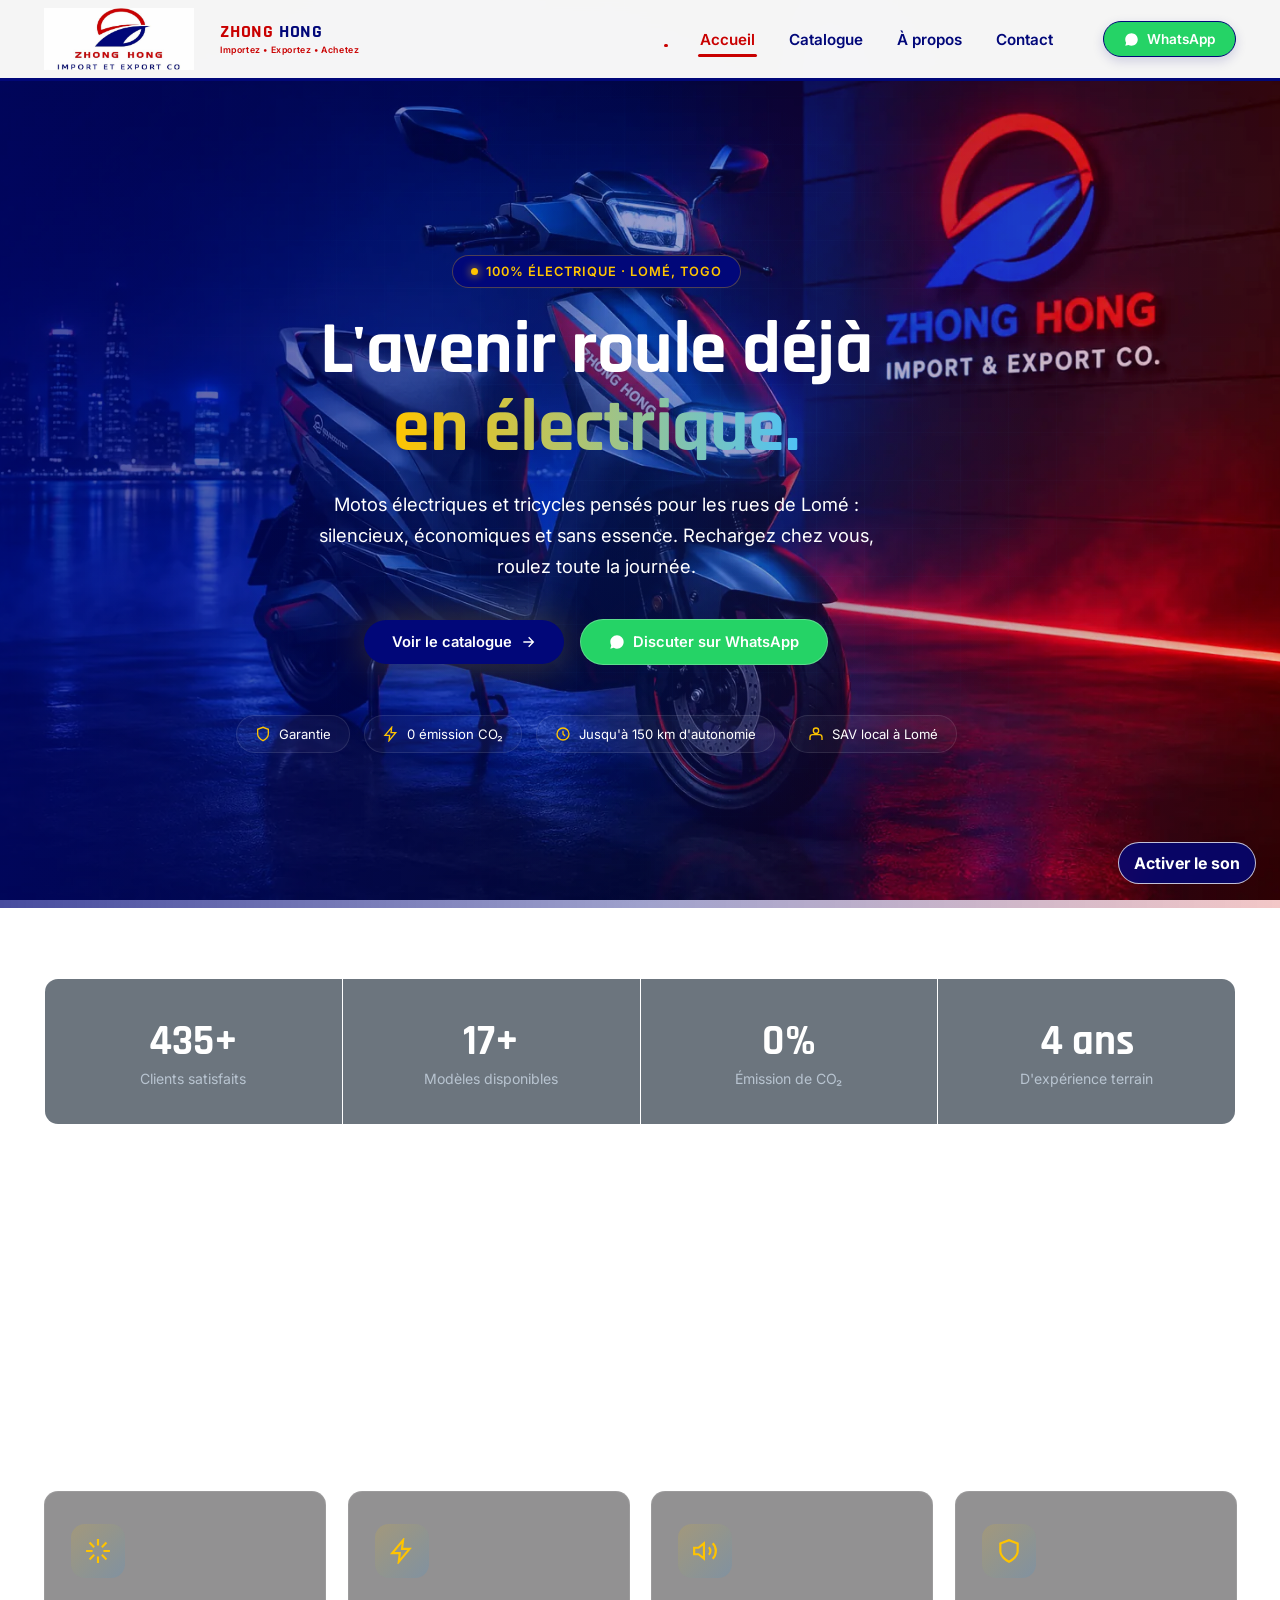
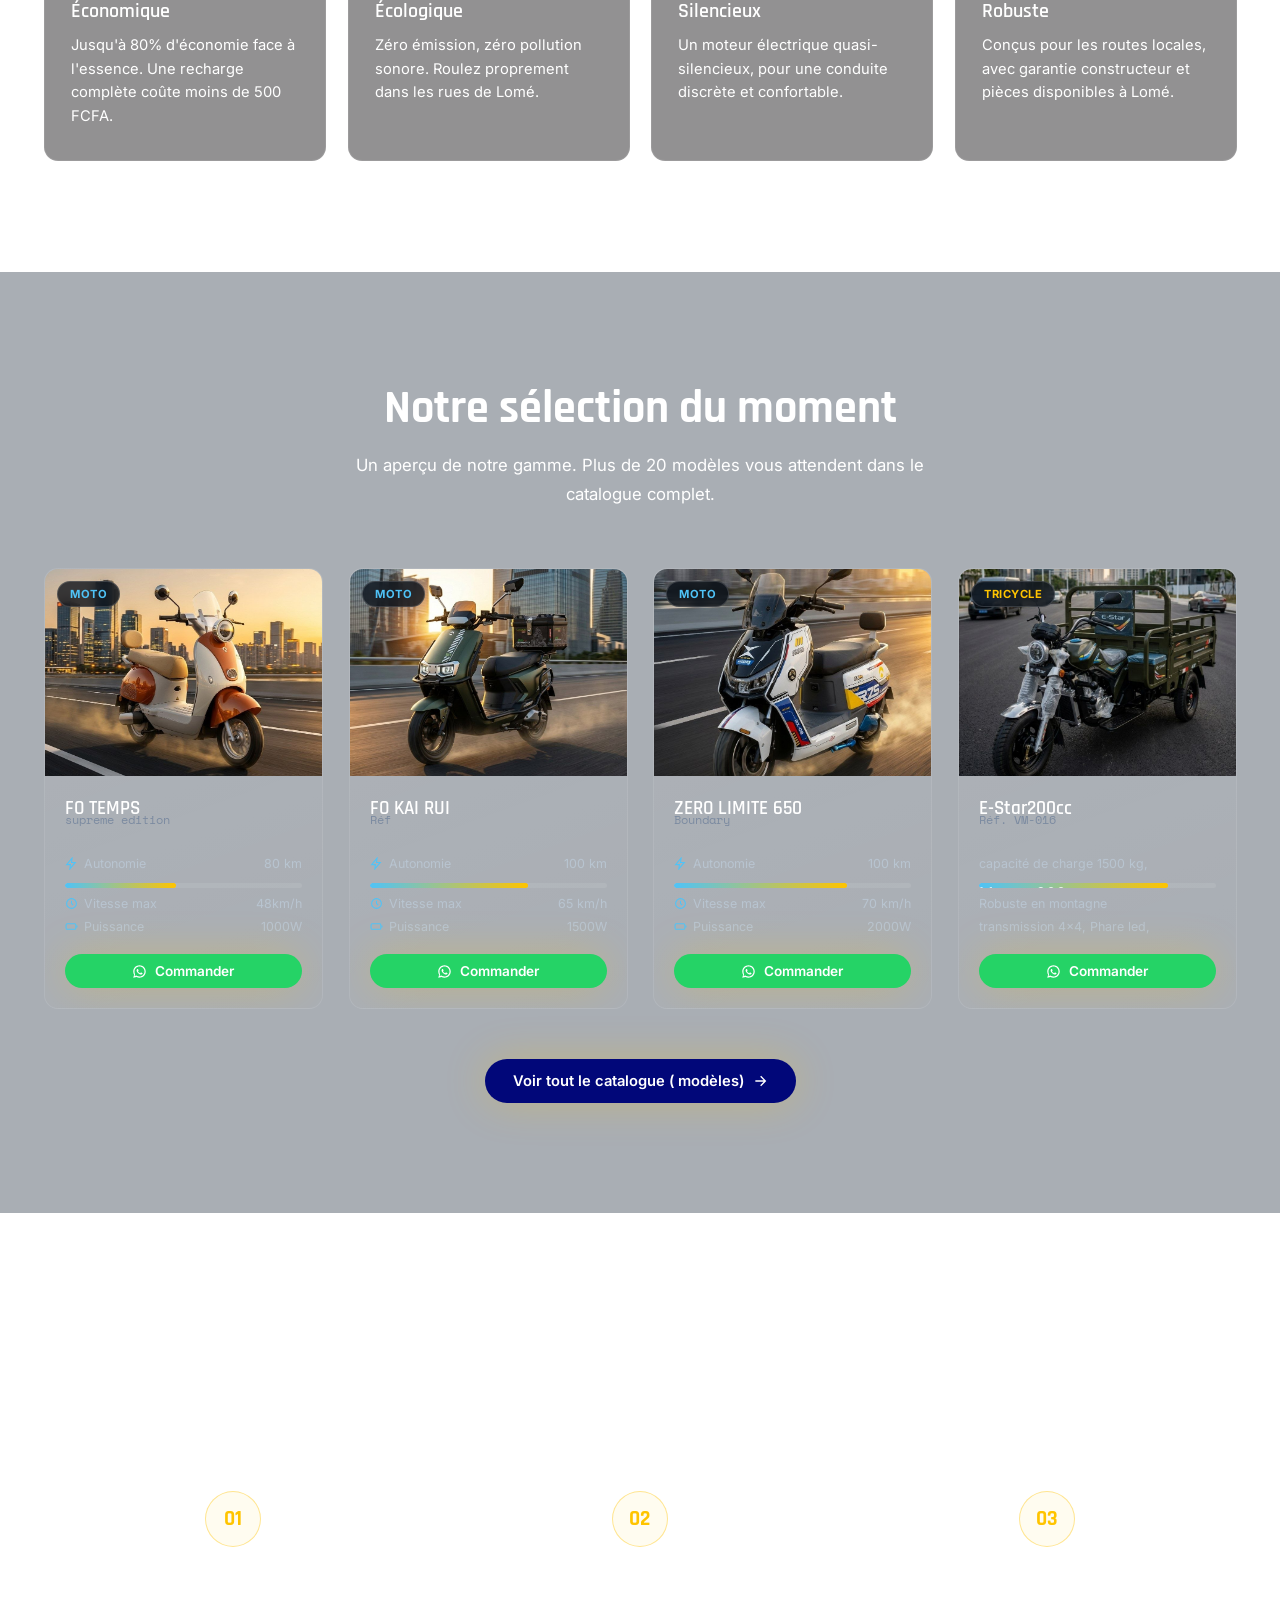
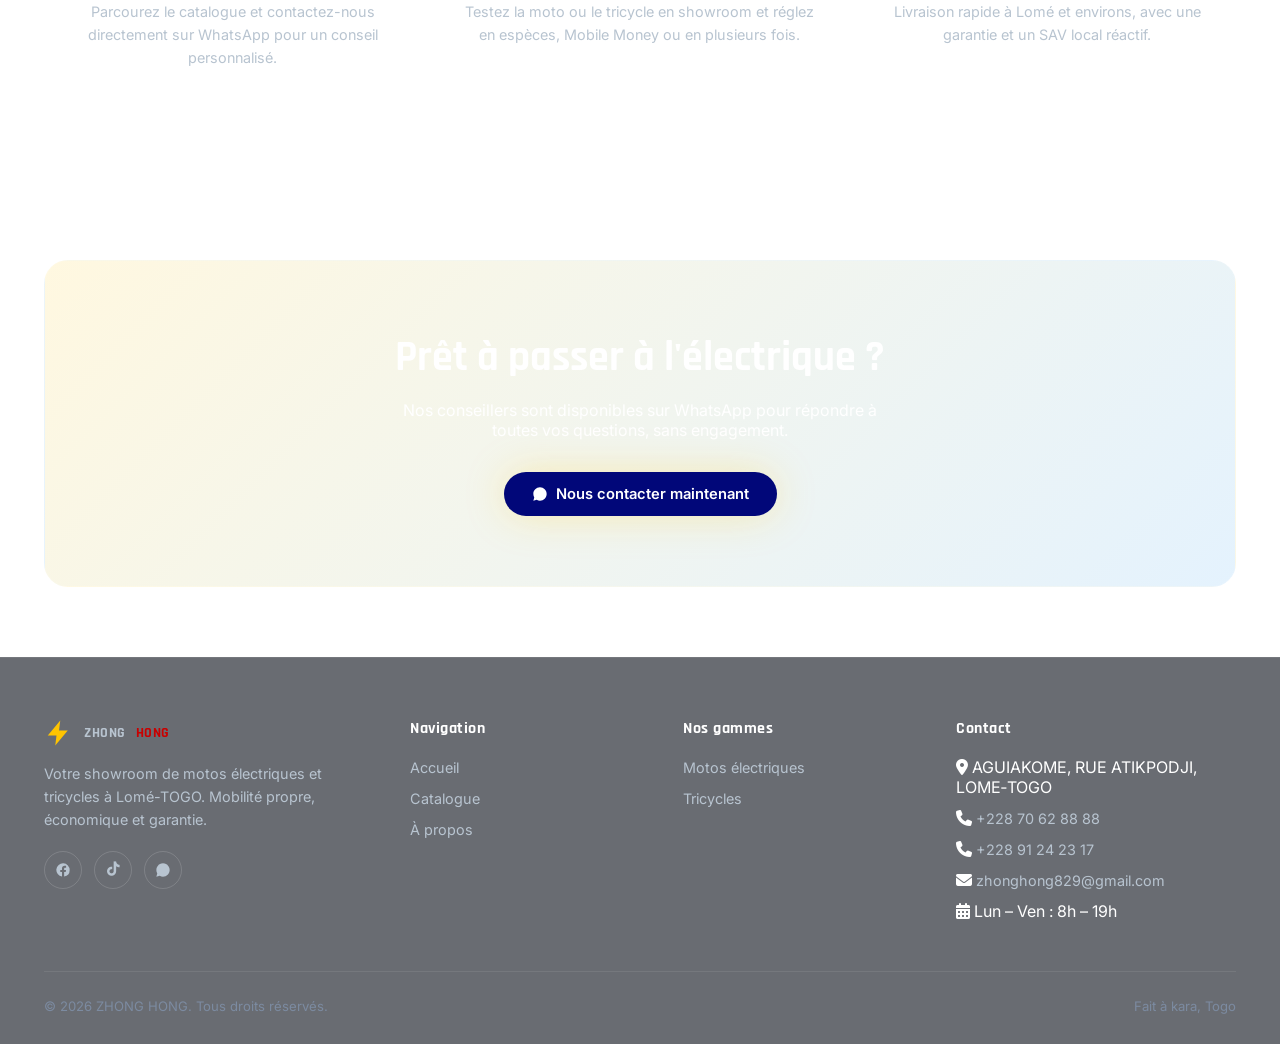
<file: index.html>
<!DOCTYPE html>
<html lang="fr">

<head>
  <meta charset="UTF-8">
  <meta name="viewport" content="width=device-width, initial-scale=1.0">
  <meta name="description" content="Découvrez Zhonghong, nos services, nos solutions et toutes les informations utiles sur notre entreprise.">
 <!-- icone -->
<link rel="icon" type="image/jpg" href="logoicone.jpg">
<meta name="robots" content="index, follow">
  <!-- google analitic code -->
  <!-- Google tag (gtag.js) -->
<script async src="https://www.googletagmanager.com/gtag/js?id=G-32ZFD8GFKH"></script>
<script>
  window.dataLayer = window.dataLayer || [];
  function gtag(){dataLayer.push(arguments);}
  gtag('js', new Date());

  gtag('config', 'G-32ZFD8GFKH');
</script>
  <title>zhonghong — Motos Électriques & Tricycles à Lomé</title>
  <meta name="description"
    content="VoltMoto, le showroom de référence pour les motos et tricycles électriques à Lomé. Économique, écologique, garanti.">
  <link rel="stylesheet" href="style.css">
  <link rel="stylesheet" href="https://cdnjs.cloudflare.com/ajax/libs/font-awesome/6.5.1/css/all.min.css">
</head>

<body>

  <div class="fixed-bg"></div>

  <!-- NAVIGATION  -->
  <header class="navbar">
    <div class="container">
      <img id="log" src="logo.jpg" alt="">
        <a href="index.html" class="logo">
    <!-- NOUVEAU TEXTE -->
    <span class="logo-slogan">
        <strong>
            <span>ZHONG</span> HONG
        </strong>
        <small>Importez • Exportez • Achetez</small>
    </span>


      <nav class="nav-links">
        <a href="index.html">Accueil</a>
        <a href="catalogue.html">Catalogue</a>
        <a href="apropos.html">À propos</a>
        <a href="apropos.html#contact">Contact</a>
        <a href="https://wa.me/22891242317" target="_blank" class="btn btn-primary btn-sm mobile-only-cta">Discuter sur
          WhatsApp</a>
      </nav>
      <div class="menu-backdrop"></div>
      <div class="nav-cta">
        <a href="https://wa.me/22891242317" target="_blank" class="btn btn-outline btn-sm">
          <svg viewBox="0 0 24 24" width="15" height="15" fill="currentColor">
            <path
              d="M12 2C6.48 2 2 6.48 2 12c0 1.85.5 3.58 1.38 5.07L2 22l5.07-1.33A9.94 9.94 0 0 0 12 22c5.52 0 10-4.48 10-10S17.52 2 12 2z" />
          </svg>
          WhatsApp
        </a>
        <!--  
        <a id="btn-catatalogue" href="catalogue.html" class="btn btn-primary btn-sm">Voir le catalogue</a>
        -->
        <button class="hamburger" aria-label="Menu">
          <span></span><span></span><span></span>
        </button>
      </div>
    </div>
  </header>


  <!-- HERO  -->
  
    <section id="cardrecorriger" class="hero">
      <!-- AJOUT : vidéo de fond de l'accueil uniquement -->
      <video id="homeBackgroundVideo" class="home-background-video"
        autoplay muted loop playsinline preload="metadata"
        aria-hidden="true">
        <source src="jeudi.mp4" type="video/mp4">
      </video>
      <div class="home-video-overlay"></div>
      <button id="videoSoundToggle" class="video-sound-toggle" type="button"
        aria-label="Activer le son de la vidéo" aria-pressed="false">
         <span>Activer le son</span>
      </button>
      <div class="hero-glow"></div>
      <div class="container">
        <div class="hero-content">
          <div class="eyebrow"><span class="dot"></span> 100% Électrique · Lomé, Togo</div>
          <h1>L'avenir roule déjà<br><span class="gradient-text">en électrique.</span></h1>
          <p class="lead">Motos électriques et tricycles pensés pour les rues de Lomé : silencieux, économiques et sans
            essence. Rechargez chez vous, roulez toute la journée.</p>
          <div class="hero-actions">
            <a href="catalogue.html" class="btn btn-primary">
              Voir le catalogue
              <svg viewBox="0 0 24 24" width="16" height="16" fill="none" stroke="currentColor" stroke-width="2">
                <path d="M5 12h14M13 5l7 7-7 7" />
              </svg>
            </a>
            <a href="https://wa.me/22891242317?text=Bonjour%2C%20je%20souhaite%20des%20informations" target="_blank"
              class="btn btn-outline">
              <svg viewBox="0 0 24 24" width="16" height="16" fill="currentColor">
                <path
                  d="M12 2C6.48 2 2 6.48 2 12c0 1.85.5 3.58 1.38 5.07L2 22l5.07-1.33A9.94 9.94 0 0 0 12 22c5.52 0 10-4.48 10-10S17.52 2 12 2z" />
              </svg>
              Discuter sur WhatsApp
            </a>
          </div>
          <div class="trust-badges">
            <div class="badge"><svg viewBox="0 0 24 24" fill="none" stroke="currentColor" stroke-width="2">
                <path d="M12 22s8-4 8-10V5l-8-3-8 3v7c0 6 8 10 8 10z" />
              </svg>Garantie </div>
            <div class="badge"><svg viewBox="0 0 24 24" fill="none" stroke="currentColor" stroke-width="2">
                <path d="M13 2 3 14h7l-1 8 10-12h-7l1-8z" />
              </svg>0 émission CO₂</div>
            <div class="badge"><svg viewBox="0 0 24 24" fill="none" stroke="currentColor" stroke-width="2">
                <circle cx="12" cy="12" r="9" />
                <path d="M12 7v5l3 3" />
              </svg>Jusqu'à 150 km d'autonomie</div>
            <div class="badge"><svg viewBox="0 0 24 24" fill="none" stroke="currentColor" stroke-width="2">
                <path d="M3 21v-4a4 4 0 0 1 4-4h10a4 4 0 0 1 4 4v4M12 11a4 4 0 1 0 0-8 4 4 0 0 0 0 8z" />
              </svg>SAV local à Lomé</div>
          </div>
        </div>
      </div>
      <div class="scroll-hint">
        <div class="line"></div>Découvrir
      </div>
    </section>

    <!--  STATS  -->
    <section class="section-tight">
      <div class="container">
        <div class="stats-bar" data-reveal>
          <div class="stat-item">
            <span class="num" data-count="500" data-suffix="+">0</span>
            <span class="label">Clients satisfaits</span>
          </div>
          <div class="stat-item">
            <span class="num" data-count="20" data-suffix="+">0</span>
            <span class="label">Modèles disponibles</span>
          </div>
          <div class="stat-item">
            <span class="num" data-count="0" data-suffix="%">0</span>
            <span class="label">Émission de CO₂</span>
          </div>
          <div class="stat-item">
            <span class="num" data-count="5" data-suffix=" ans">0</span>
            <span class="label">D'expérience terrain</span>
          </div>
        </div>
      </div>
    </section>

    <!-- POURQUOI L'ÉLECTRIQUE  -->
    <section class="section">
      <div class="container">
        <div class="section-head" data-reveal>
          <h2>Pourquoi passer à l'électrique ?</h2>
          <p>Fini les stations essence et le bruit du moteur. Découvrez une mobilité pensée pour votre quotidien et
            votre
            portefeuille.</p>
        </div>
        <div class="features-grid">
          <div class="feature-card" data-reveal data-scroll-index="1">
            <div class="icon-wrap"><svg viewBox="0 0 24 24" fill="none" stroke="currentColor" stroke-width="2">
                <path
                  d="M12 1v6M12 17v6M4.22 4.22l4.24 4.24M15.54 15.54l4.24 4.24M1 12h6M17 12h6M4.22 19.78l4.24-4.24M15.54 8.46l4.24-4.24" />
              </svg></div>
            <h3>Économique</h3>
            <p>Jusqu'à 80% d'économie face à l'essence. Une recharge complète coûte moins de 500 FCFA.</p>
          </div>
          <div class="feature-card" data-reveal data-scroll-index="2">
            <div class="icon-wrap"><svg viewBox="0 0 24 24" fill="none" stroke="currentColor" stroke-width="2">
                <path d="M13 2 3 14h7l-1 8 10-12h-7l1-8z" />
              </svg></div>
            <h3>Écologique</h3>
            <p>Zéro émission, zéro pollution sonore. Roulez proprement dans les rues de Lomé.</p>
          </div>
          <div class="feature-card" data-reveal data-scroll-index="3">
            <div class="icon-wrap"><svg viewBox="0 0 24 24" fill="none" stroke="currentColor" stroke-width="2">
                <path d="M11 5 6 9H2v6h4l5 4V5zM19.07 4.93a10 10 0 0 1 0 14.14M15.54 8.46a5 5 0 0 1 0 7.07" />
              </svg></div>
            <h3>Silencieux</h3>
            <p>Un moteur électrique quasi-silencieux, pour une conduite discrète et confortable.</p>
          </div>
          <div class="feature-card" data-reveal data-scroll-index="4">
            <div class="icon-wrap"><svg viewBox="0 0 24 24" fill="none" stroke="currentColor" stroke-width="2">
                <path d="M12 22s8-4 8-10V5l-8-3-8 3v7c0 6 8 10 8 10z" />
              </svg></div>
            <h3>Robuste</h3>
            <p>Conçus pour les routes locales, avec garantie constructeur et pièces disponibles à Lomé.</p>
          </div>
        </div>
      </div>
    </section>

    <!-- CATALOGUE PREVIEW -->
    <section class="section" style="background:rgba(10,25,41,0.35);">
      <div class="container">
        <div class="section-head" data-reveal>
          <h2>Notre sélection du moment</h2>
          <p>Un aperçu de notre gamme. Plus de 20 modèles vous attendent dans le catalogue complet.</p>
        </div>
        <div class="catalogue-grid">
          <!-- FEATURED_CARDS_START -->
          <article class="moto-card" data-type="moto" data-reveal data-scroll-index="1">
            <div class="img-wrap">
              <span class="type-tag moto">Moto</span>
              <img src="moto1.jpg" alt="VoltRide S1 - Moto électrique" loading="lazy">
            </div>
            <div class="body">
              <div>
                <h3>FO TEMPS</h3>
                <div class="model-code">supreme edition</div>
              </div>
              <div class="price"></div>
              <div class="specs">
                <div class="spec-row">
                  <span class="spec-label"><svg viewBox="0 0 24 24" fill="none" stroke="currentColor" stroke-width="2">
                      <path d="M13 2 3 14h7l-1 8 10-12h-7l1-8z" />
                    </svg>Autonomie</span>
                  <span>80 km</span>
                </div>
                <div class="battery-track">
                  <div class="battery-fill" data-fill="47"></div>
                </div>
                <div class="spec-row">
                  <span class="spec-label"><svg viewBox="0 0 24 24" fill="none" stroke="currentColor" stroke-width="2">
                      <circle cx="12" cy="12" r="9" />
                      <path d="M12 7v5l3 3" />
                    </svg>Vitesse max</span>
                  <span>48km/h</span>
                </div>
                <div class="spec-row">
                  <span class="spec-label"><svg viewBox="0 0 24 24" fill="none" stroke="currentColor" stroke-width="2">
                      <rect x="2" y="7" width="18" height="10" rx="2" />
                      <path d="M22 10v4" />
                    </svg>Puissance</span>
                  <span>1000W</span>
                </div>
              </div>
              <div class="cta-row">
                <a href="https://wa.me/22891242317?text=Bonjour%2C%20je%20suis%20intéressé%20par%20la%20VoltRide%20S1"
                  target="_blank" class="btn btn-primary btn-sm btn-block">
                  <svg viewBox="0 0 24 24" width="15" height="15" fill="currentColor">
                    <path
                      d="M12 2C6.48 2 2 6.48 2 12c0 1.85.5 3.58 1.38 5.07L2 22l5.07-1.33A9.94 9.94 0 0 0 12 22c5.52 0 10-4.48 10-10S17.52 2 12 2zm0 18c-1.63 0-3.15-.44-4.46-1.22l-.32-.19-3.07.8.82-2.99-.21-.32A7.93 7.93 0 0 1 4 12c0-4.41 3.59-8 8-8s8 3.59 8 8-3.59 8-8 8zm4.29-5.71c-.23-.12-1.37-.68-1.58-.75-.21-.08-.37-.12-.52.12-.15.23-.6.75-.74.9-.14.15-.27.17-.5.06-.23-.12-.98-.36-1.87-1.15-.69-.62-1.16-1.38-1.3-1.61-.14-.23-.01-.36.1-.47.11-.11.23-.27.35-.41.12-.14.15-.23.23-.39.08-.15.04-.29-.02-.41-.06-.12-.52-1.26-.72-1.73-.19-.46-.38-.39-.52-.4-.14-.01-.29-.01-.44-.01s-.41.06-.62.29c-.21.23-.82.8-.82 1.95s.84 2.27.96 2.42c.12.15 1.64 2.51 4 3.52.56.24 1 .38 1.34.49.56.18 1.08.15 1.48.09.45-.07 1.37-.56 1.57-1.1.19-.54.19-1 .13-1.1-.06-.1-.21-.16-.44-.28z" />
                  </svg>
                  Commander
                </a>
              </div>
            </div>
          </article>
          <article class="moto-card" data-type="moto" data-reveal data-scroll-index="5">
            <div class="img-wrap">
              <span class="type-tag moto">Moto</span>
              <img src="moto2.jpg" alt="Thunder E2 Racer - Moto électrique" loading="lazy">
            </div>
            <div class="body">
              <div>
                <h3>FO KAI RUI</h3>
                <div class="model-code">Réf</div>
              </div>
              <div class="price"></div>
              <div class="specs">
                <div class="spec-row">
                  <span class="spec-label"><svg viewBox="0 0 24 24" fill="none" stroke="currentColor" stroke-width="2">
                      <path d="M13 2 3 14h7l-1 8 10-12h-7l1-8z" />
                    </svg>Autonomie</span>
                  <span>100 km</span>
                </div>
                <div class="battery-track">
                  <div class="battery-fill" data-fill="67"></div>
                </div>
                <div class="spec-row">
                  <span class="spec-label"><svg viewBox="0 0 24 24" fill="none" stroke="currentColor" stroke-width="2">
                      <circle cx="12" cy="12" r="9" />
                      <path d="M12 7v5l3 3" />
                    </svg>Vitesse max</span>
                  <span>65 km/h</span>
                </div>
                <div class="spec-row">
                  <span class="spec-label"><svg viewBox="0 0 24 24" fill="none" stroke="currentColor" stroke-width="2">
                      <rect x="2" y="7" width="18" height="10" rx="2" />
                      <path d="M22 10v4" />
                    </svg>Puissance</span>
                  <span>1500W</span>
                </div>
              </div>
              <div class="cta-row">
                <a href="https://wa.me/22891242317?text=Bonjour%2C%20je%20suis%20intéressé%20par%20la%20Thunder%20E2%20Racer"
                  target="_blank" class="btn btn-primary btn-sm btn-block">
                  <svg viewBox="0 0 24 24" width="15" height="15" fill="currentColor">
                    <path
                      d="M12 2C6.48 2 2 6.48 2 12c0 1.85.5 3.58 1.38 5.07L2 22l5.07-1.33A9.94 9.94 0 0 0 12 22c5.52 0 10-4.48 10-10S17.52 2 12 2zm0 18c-1.63 0-3.15-.44-4.46-1.22l-.32-.19-3.07.8.82-2.99-.21-.32A7.93 7.93 0 0 1 4 12c0-4.41 3.59-8 8-8s8 3.59 8 8-3.59 8-8 8zm4.29-5.71c-.23-.12-1.37-.68-1.58-.75-.21-.08-.37-.12-.52.12-.15.23-.6.75-.74.9-.14.15-.27.17-.5.06-.23-.12-.98-.36-1.87-1.15-.69-.62-1.16-1.38-1.3-1.61-.14-.23-.01-.36.1-.47.11-.11.23-.27.35-.41.12-.14.15-.23.23-.39.08-.15.04-.29-.02-.41-.06-.12-.52-1.26-.72-1.73-.19-.46-.38-.39-.52-.4-.14-.01-.29-.01-.44-.01s-.41.06-.62.29c-.21.23-.82.8-.82 1.95s.84 2.27.96 2.42c.12.15 1.64 2.51 4 3.52.56.24 1 .38 1.34.49.56.18 1.08.15 1.48.09.45-.07 1.37-.56 1.57-1.1.19-.54.19-1 .13-1.1-.06-.1-.21-.16-.44-.28z" />
                  </svg>
                  Commander
                </a>
              </div>
            </div>
          </article>
          <article class="moto-card" data-type="moto" data-reveal data-scroll-index="10">
            <div class="img-wrap">
              <span class="type-tag moto">Moto</span>
              <img src="moto3.jpg" alt="Falcon EV Sport - Moto électrique" loading="lazy">
            </div>
            <div class="body">
              <div>
                <h3>ZERO LIMITE 650</h3>
                <div class="model-code">Boundary</div>
              </div>
              <div class="price"></div>
              <div class="specs">
                <div class="spec-row">
                  <span class="spec-label"><svg viewBox="0 0 24 24" fill="none" stroke="currentColor" stroke-width="2">
                      <path d="M13 2 3 14h7l-1 8 10-12h-7l1-8z" />
                    </svg>Autonomie</span>
                  <span>100 km</span>
                </div>
                <div class="battery-track">
                  <div class="battery-fill" data-fill="73"></div>
                </div>
                <div class="spec-row">
                  <span class="spec-label"><svg viewBox="0 0 24 24" fill="none" stroke="currentColor" stroke-width="2">
                      <circle cx="12" cy="12" r="9" />
                      <path d="M12 7v5l3 3" />
                    </svg>Vitesse max</span>
                  <span>70 km/h</span>
                </div>
                <div class="spec-row">
                  <span class="spec-label"><svg viewBox="0 0 24 24" fill="none" stroke="currentColor" stroke-width="2">
                      <rect x="2" y="7" width="18" height="10" rx="2" />
                      <path d="M22 10v4" />
                    </svg>Puissance</span>
                  <span>2000W</span>
                </div>
              </div>
              <div class="cta-row">
                <a href="https://wa.me/22891242317?text=Bonjour%2C%20je%20suis%20intéressé%20par%20la%20Falcon%20EV%20Sport"
                  target="_blank" class="btn btn-primary btn-sm btn-block">
                  <svg viewBox="0 0 24 24" width="15" height="15" fill="currentColor">
                    <path
                      d="M12 2C6.48 2 2 6.48 2 12c0 1.85.5 3.58 1.38 5.07L2 22l5.07-1.33A9.94 9.94 0 0 0 12 22c5.52 0 10-4.48 10-10S17.52 2 12 2zm0 18c-1.63 0-3.15-.44-4.46-1.22l-.32-.19-3.07.8.82-2.99-.21-.32A7.93 7.93 0 0 1 4 12c0-4.41 3.59-8 8-8s8 3.59 8 8-3.59 8-8 8zm4.29-5.71c-.23-.12-1.37-.68-1.58-.75-.21-.08-.37-.12-.52.12-.15.23-.6.75-.74.9-.14.15-.27.17-.5.06-.23-.12-.98-.36-1.87-1.15-.69-.62-1.16-1.38-1.3-1.61-.14-.23-.01-.36.1-.47.11-.11.23-.27.35-.41.12-.14.15-.23.23-.39.08-.15.04-.29-.02-.41-.06-.12-.52-1.26-.72-1.73-.19-.46-.38-.39-.52-.4-.14-.01-.29-.01-.44-.01s-.41.06-.62.29c-.21.23-.82.8-.82 1.95s.84 2.27.96 2.42c.12.15 1.64 2.51 4 3.52.56.24 1 .38 1.34.49.56.18 1.08.15 1.48.09.45-.07 1.37-.56 1.57-1.1.19-.54.19-1 .13-1.1-.06-.1-.21-.16-.44-.28z" />
                  </svg>
                  Commander
                </a>
              </div>
            </div>
          </article>
          <article class="moto-card" data-type="tricycle" data-reveal data-scroll-index="16">
            <div class="img-wrap">
              <span class="type-tag tricycle">Tricycle</span>
              <img src="moto5.jpg" alt="Kékê Cargo Max - Tricycle électrique" loading="lazy">
            </div>
            <div class="body">
              <div>
                <h3>E-Star200cc</h3>
                <div class="model-code">Réf. VM-016</div>
              </div>
              <div class="price"></div>
              <div class="specs">
                <div class="spec-row">
                  <span class="spec-label">capacité de charge 1500 kg,</span>
                  <span></span>
                </div>
                <div class="battery-track">
                  <div class="battery-fill" data-fill="80"> Moteur 200cc</div>
                </div>
                <div class="spec-row">
                  <span class="spec-label">Robuste en montagne</span>
                  <span></span>
                </div>
                <div class="spec-row">
                  <span class="spec-label"> transmission 4x4, Phare led,</span>
                  <span></span>
                </div>
              </div>
              <div class="cta-row">
                <a href="https://wa.me/22891242317?text=Bonjour%2C%20je%20suis%20intéressé%20par%20la%20Kékê%20Cargo%20Max"
                  target="_blank" class="btn btn-primary btn-sm btn-block">
                  <svg viewBox="0 0 24 24" width="15" height="15" fill="currentColor">
                    <path
                      d="M12 2C6.48 2 2 6.48 2 12c0 1.85.5 3.58 1.38 5.07L2 22l5.07-1.33A9.94 9.94 0 0 0 12 22c5.52 0 10-4.48 10-10S17.52 2 12 2zm0 18c-1.63 0-3.15-.44-4.46-1.22l-.32-.19-3.07.8.82-2.99-.21-.32A7.93 7.93 0 0 1 4 12c0-4.41 3.59-8 8-8s8 3.59 8 8-3.59 8-8 8zm4.29-5.71c-.23-.12-1.37-.68-1.58-.75-.21-.08-.37-.12-.52.12-.15.23-.6.75-.74.9-.14.15-.27.17-.5.06-.23-.12-.98-.36-1.87-1.15-.69-.62-1.16-1.38-1.3-1.61-.14-.23-.01-.36.1-.47.11-.11.23-.27.35-.41.12-.14.15-.23.23-.39.08-.15.04-.29-.02-.41-.06-.12-.52-1.26-.72-1.73-.19-.46-.38-.39-.52-.4-.14-.01-.29-.01-.44-.01s-.41.06-.62.29c-.21.23-.82.8-.82 1.95s.84 2.27.96 2.42c.12.15 1.64 2.51 4 3.52.56.24 1 .38 1.34.49.56.18 1.08.15 1.48.09.45-.07 1.37-.56 1.57-1.1.19-.54.19-1 .13-1.1-.06-.1-.21-.16-.44-.28z" />
                  </svg>
                  Commander
                </a>
              </div>
            </div>
          </article>
          <!-- FEATURED_CARDS_END -->
        </div>
        <div style="text-align:center; margin-top:50px;" data-reveal>
          <a href="catalogue.html" class="btn btn-primary">
            Voir tout le catalogue ( modèles)
            <svg viewBox="0 0 24 24" width="16" height="16" fill="none" stroke="currentColor" stroke-width="2">
              <path d="M5 12h14M13 5l7 7-7 7" />
            </svg>
          </a>
        </div>
      </div>
    </section>

    <!--  COMMENT ÇA MARCHE  -->
    <section class="section">
      <div class="container">
        <div class="section-head" data-reveal>
          <h2>Comment ça marche</h2>
          <p>De la commande à la livraison, un parcours simple et rassurant.</p>
        </div>
        <div class="steps">
          <div class="step" data-reveal data-scroll-index="1">
            <div class="step-num">01</div>
            <h3>Choisissez votre modèle</h3>
            <p>Parcourez le catalogue et contactez-nous directement sur WhatsApp pour un conseil personnalisé.</p>
          </div>
          <div class="step" data-reveal data-scroll-index="2">
            <div class="step-num">02</div>
            <h3>Essai & paiement</h3>
            <p>Testez la moto ou le tricycle en showroom et réglez en espèces, Mobile Money ou en plusieurs fois.</p>
          </div>
          <div class="step" data-reveal data-scroll-index="3">
            <div class="step-num">03</div>
            <h3>Livraison & garantie</h3>
            <p>Livraison rapide à Lomé et environs, avec une garantie et un SAV local réactif.</p>
          </div>
        </div>
      </div>
    </section>

    <!--  CTA BANNER  -->
    <section class="section-tight">
      <div class="container">
        <div class="cta-banner" data-reveal="scale">
          <h2>Prêt à passer à l'électrique ?</h2>
          <p>Nos conseillers sont disponibles sur WhatsApp pour répondre à toutes vos questions, sans engagement.</p>
          <a href="tel:+22870628888" target="_blank" class="btn btn-primary">
            <svg viewBox="0 0 24 24" width="16" height="16" fill="currentColor">
              <path
                d="M12 2C6.48 2 2 6.48 2 12c0 1.85.5 3.58 1.38 5.07L2 22l5.07-1.33A9.94 9.94 0 0 0 12 22c5.52 0 10-4.48 10-10S17.52 2 12 2z" />
            </svg>
            Nous contacter maintenant
          </a>
        </div>
      </div>
    </section>

    <!--  FOOTER  -->
    <footer>
      <div class="container">
        <div class="footer-grid">
          <div class="footer-col footer-brand">
            <a href="index.html" class="logo">
              <svg viewBox="0 0 24 24" fill="none">
                <path d="M13 2 3 14h7l-1 8 10-12h-7l1-8z" fill="#FFC400" />
              </svg>
              ZHONG<span class="accent">HONG</span>
            </a>
            <p>Votre showroom de motos électriques et tricycles à Lomé-TOGO. Mobilité propre, économique et garantie.
            </p>
            <div class="social-row">
              <a href="https://web.facebook.com/profile.php?id=61593386631702" aria-label="Facebook"><svg viewBox="0 0 24 24" fill="currentColor">
                  <path
                    d="M22 12a10 10 0 1 0-11.5 9.87v-6.98H7.9V12h2.6V9.8c0-2.57 1.53-4 3.87-4 1.12 0 2.3.2 2.3.2v2.53h-1.3c-1.28 0-1.68.8-1.68 1.62V12h2.86l-.46 2.89h-2.4v6.98A10 10 0 0 0 22 12z" />
                </svg></a>
              <a href="https://www.tiktok.com/@jianchao.wu2" target="_blank">
                <i class="fa-brands fa-tiktok"></i>
              </a>
              <a href="https://wa.me/22891242317" target="_blank" aria-label="WhatsApp"><svg viewBox="0 0 24 24"
                  fill="currentColor">
                  <path
                    d="M12 2C6.48 2 2 6.48 2 12c0 1.85.5 3.58 1.38 5.07L2 22l5.07-1.33A9.94 9.94 0 0 0 12 22c5.52 0 10-4.48 10-10S17.52 2 12 2z" />
                </svg></a>
            </div>
          </div>
          <div class="footer-col">
            <h4>Navigation</h4>
            <ul>
              <li><a href="index.html">Accueil</a></li>
              <li><a href="catalogue.html">Catalogue</a></li>
              <li><a href="apropos.html">À propos</a></li>
            </ul>
          </div>
          <div class="footer-col">
            <h4>Nos gammes</h4>
            <ul>
              <li><a href="catalogue.html">Motos électriques</a></li>
              <li><a href="catalogue.html">Tricycles</a></li>

            </ul>
          </div>
          <div class="footer-col">
            <h4>Contact</h4>
            <ul>
              <li><i class="fa-solid fa-location-dot"></i> AGUIAKOME, RUE ATIKPODJI,
                LOME‐TOGO</li>
              <li><i class="fa-solid fa-phone"></i> <a href="tel:+22870628888"> +228 70 62 88 88</a></li>
              <li><i class="fa-solid fa-phone"></i> <a href="tel:+228 91 242317"> +228 91 24 23 17</a></li>
              <li><i class="fa-solid fa-envelope"></i> <a
                  href="mailto:zhonghong829@gmail.com">zhonghong829@gmail.com</a>
              </li>
              <li><i class="fa-solid fa-calendar-days"> </i> Lun – Ven : 8h – 19h</li>
            </ul>
          </div>
        </div>
        <div class="footer-bottom">
          <span>© 2026 ZHONG HONG. Tous droits réservés.</span>
          <span>Fait à kara, Togo </span>
        </div>
      </div>
    </footer>
  
  <script src="script.js"></script>
</body>

</html>
</file>
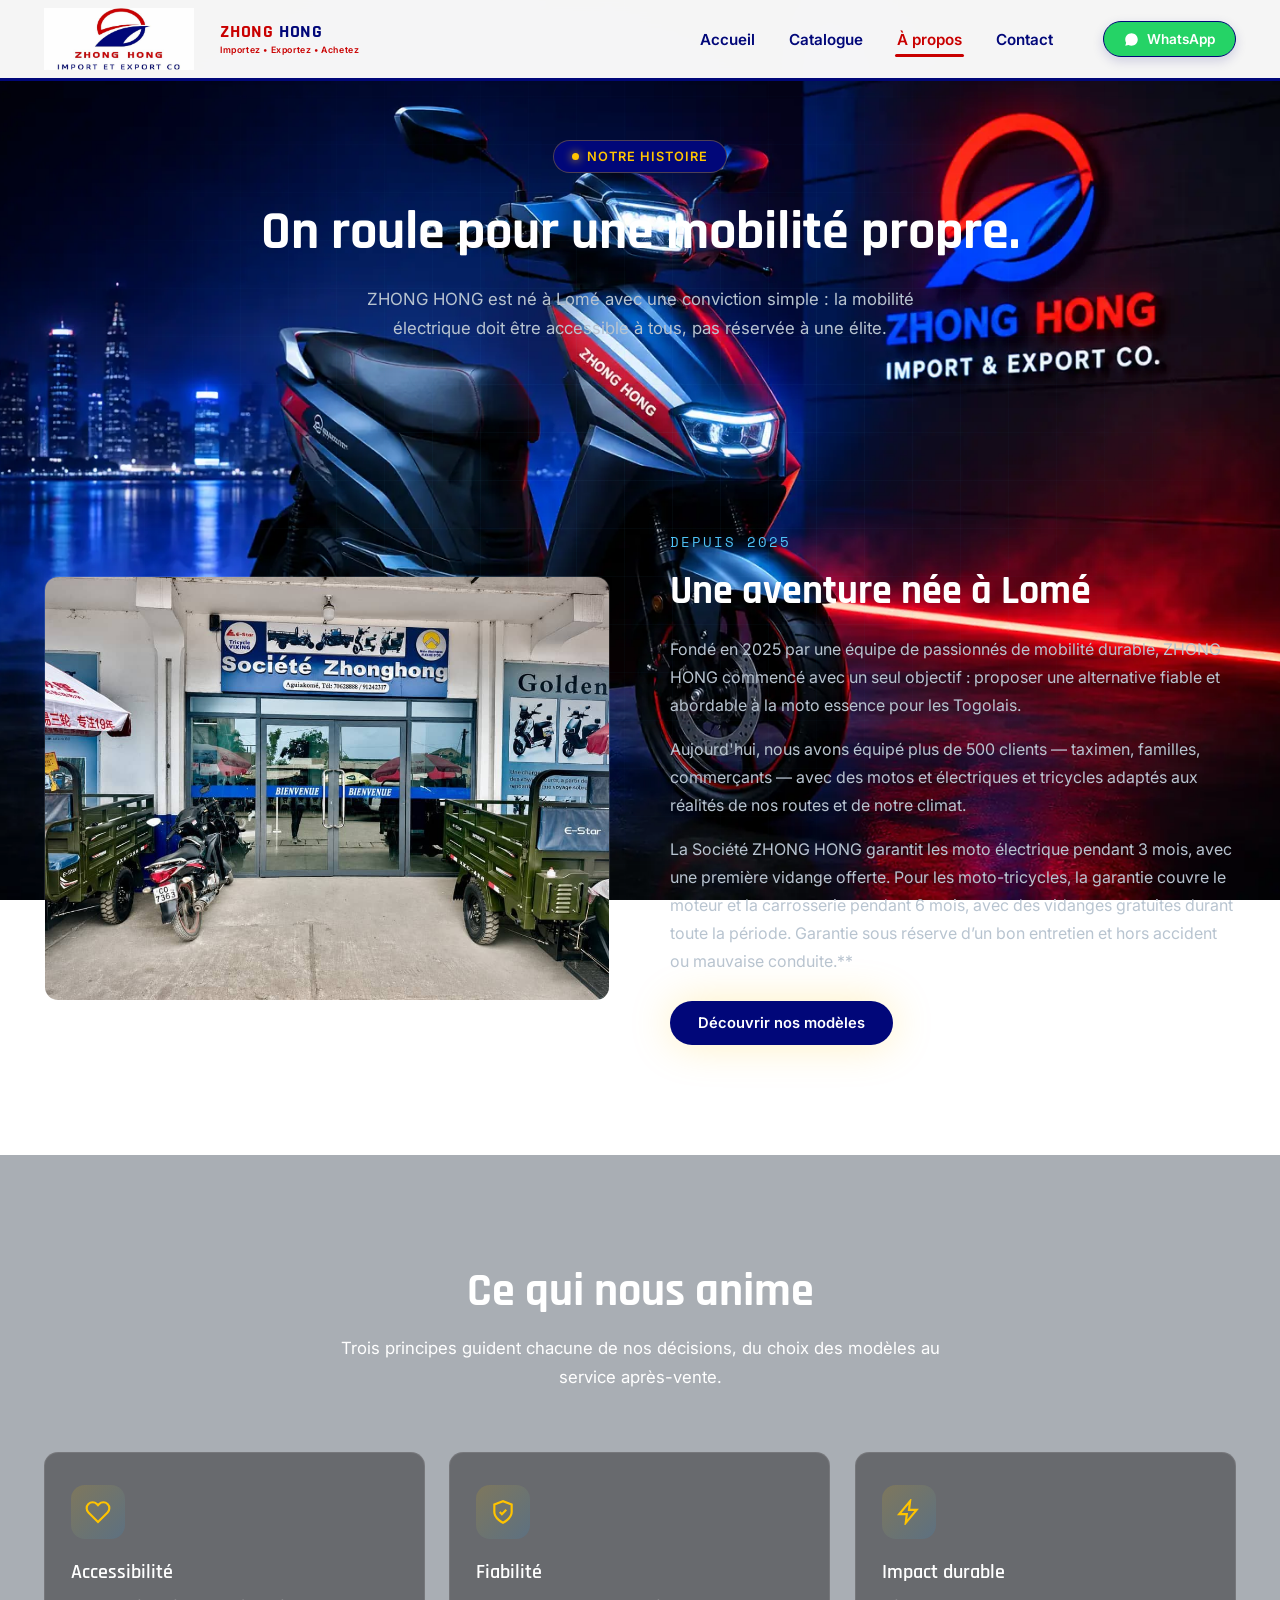
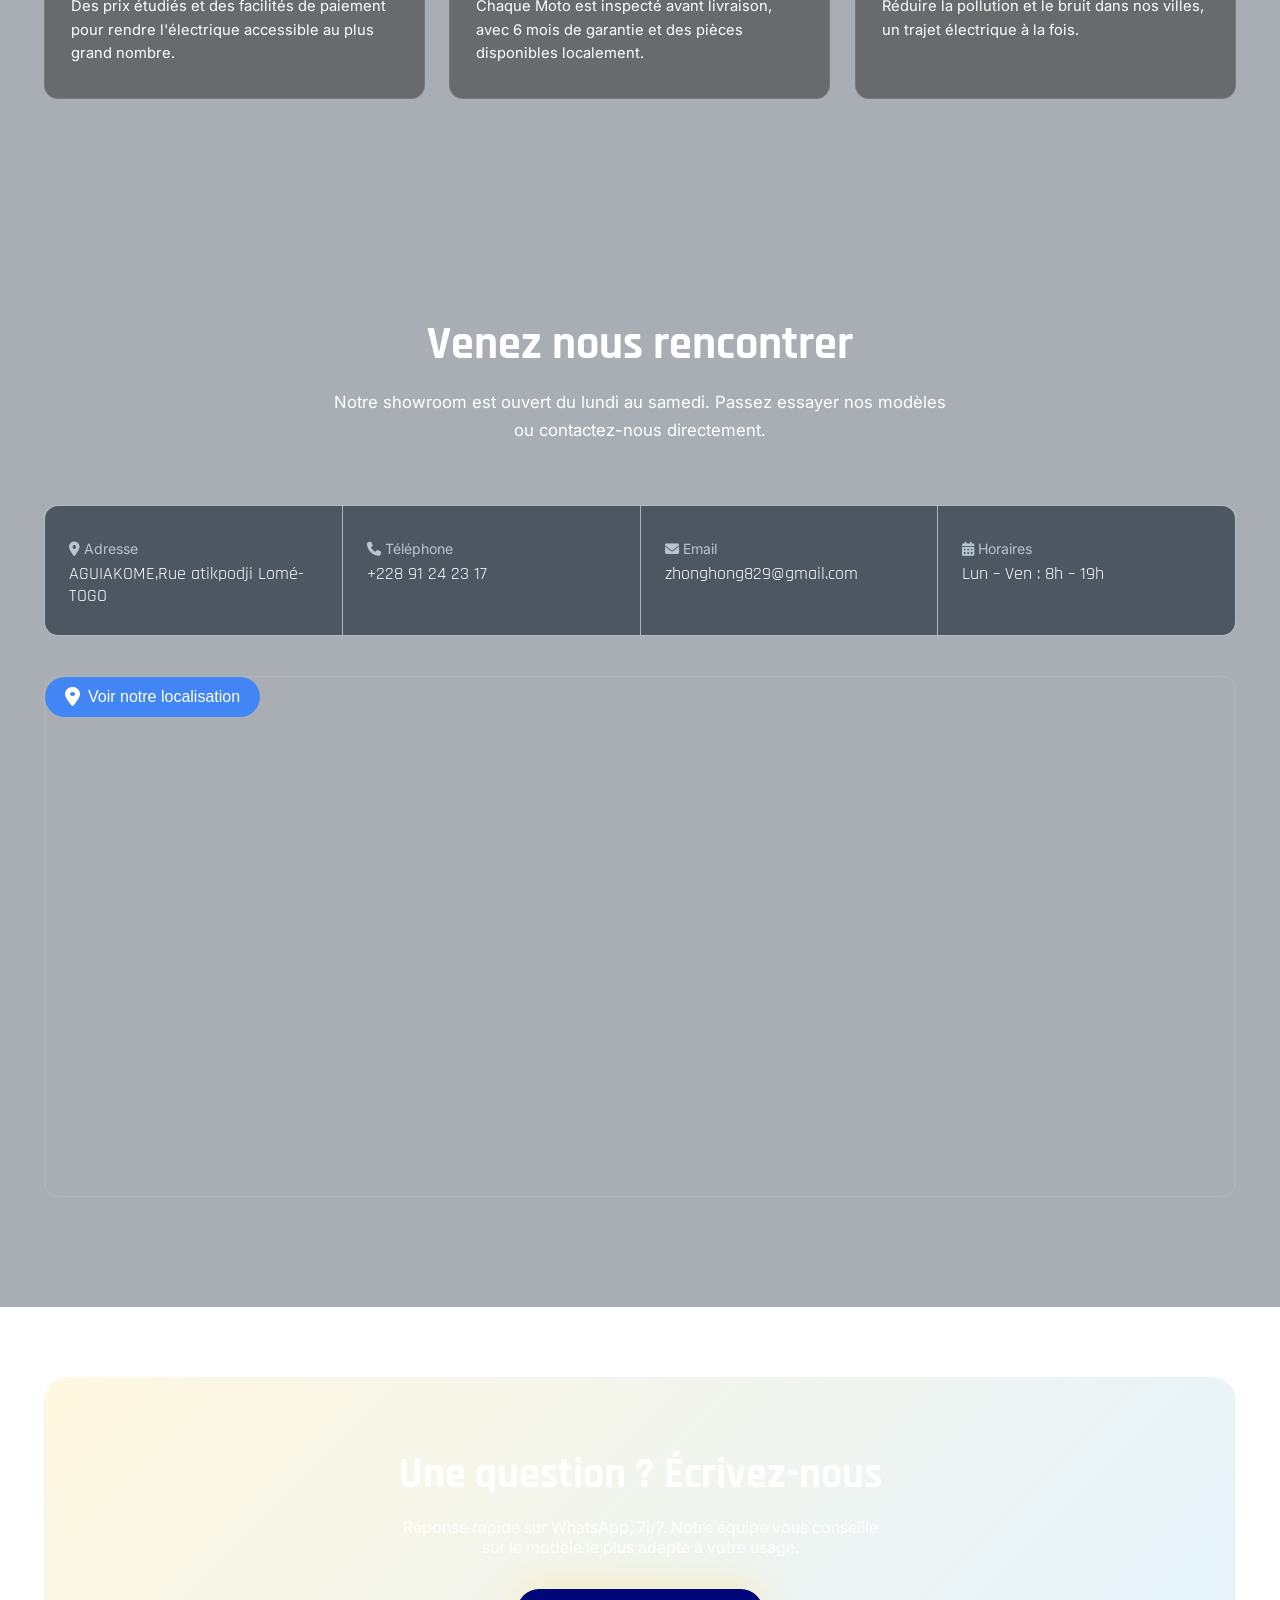
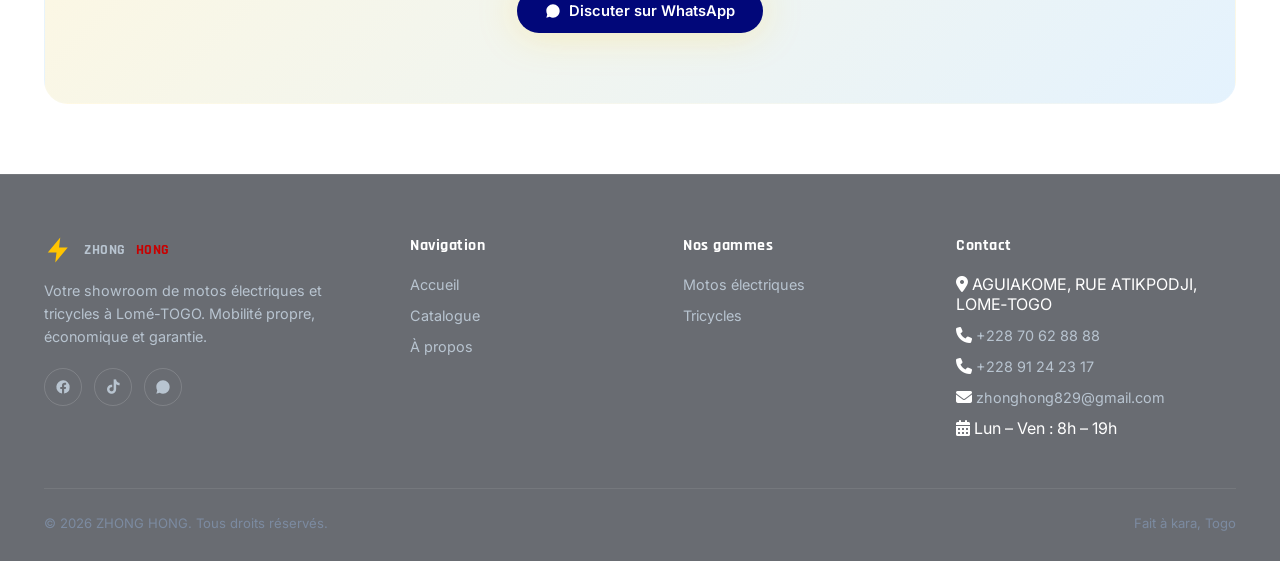
<file: apropos.html>
<!DOCTYPE html>
<html lang="fr">

<head>
  <meta charset="UTF-8">
  <meta name="viewport" content="width=device-width, initial-scale=1.0">
   <!-- icone -->
   <link rel="icon" type="image/jpg" href="logoicone.jpg">
    <!-- google analitic code -->
  <!-- Google tag (gtag.js) -->
<script async src="https://www.googletagmanager.com/gtag/js?id=G-32ZFD8GFKH"></script>
<script>
  window.dataLayer = window.dataLayer || [];
  function gtag(){dataLayer.push(arguments);}
  gtag('js', new Date());

  gtag('config', 'G-32ZFD8GFKH');
</script>
  <title>À propos — zhonghong — Motos Électriques & Tricycles à Lomé</title>
  <meta name="description"
    content="Découvrez l'histoire de VoltMoto, notre équipe et notre engagement pour une mobilité électrique accessible à Lomé.">
  <link rel="stylesheet" href="style.css">
  <link rel="stylesheet" href="https://cdnjs.cloudflare.com/ajax/libs/font-awesome/6.5.1/css/all.min.css">
</head>

<body>

  <div class="fixed-bg"></div>

  <!--  NAVIGATION  -->
  <header class="navbar">
    <div class="container">
      <img id="log" src="logo.jpg" alt="">
       <a href="index.html" class="logo">

    <!-- NOUVEAU TEXTE -->
    <span class="logo-slogan">
        <strong>
            <span>ZHONG</span> HONG
        </strong>
        <small>Importez • Exportez • Achetez</small>
    </span>

      <nav class="nav-links">
        <a href="index.html">Accueil</a>
        <a href="catalogue.html">Catalogue</a>
        <a href="apropos.html">À propos</a>
        <a href="apropos.html#contact">Contact</a>
        <a href="https://wa.me/22891242317" target="_blank" class="btn btn-primary btn-sm mobile-only-cta">Discuter sur
          WhatsApp</a>
      </nav>
      <div class="menu-backdrop"></div>
      <div class="nav-cta">
        <a href="https://wa.me/22890000000" target="_blank" class="btn btn-outline btn-sm">
          <svg viewBox="0 0 24 24" width="15" height="15" fill="currentColor">
            <path
              d="M12 2C6.48 2 2 6.48 2 12c0 1.85.5 3.58 1.38 5.07L2 22l5.07-1.33A9.94 9.94 0 0 0 12 22c5.52 0 10-4.48 10-10S17.52 2 12 2z" />
          </svg>
          WhatsApp
        </a>
        <!--  
        <a id="btn-catatalogue" href="catalogue.html" class="btn btn-primary btn-sm">Voir le catalogue</a>
        -->
        <button class="hamburger" aria-label="Menu">
          <span></span><span></span><span></span>
        </button>
      </div>
    </div>
  </header>

  <!-- EN-TÊTE  -->
  <section class="about-hero">
    <div class="container">
      <div class="eyebrow" data-reveal><span class="dot"></span> Notre histoire</div>
      <h1
        style="font-family:var(--font-display); font-size:clamp(2.2rem,5vw,3.4rem); font-weight:700; margin-bottom:18px;"
        data-reveal>
        On roule pour une <span class="gradient-text">mobilité propre.</span>
      </h1>
      <p style="color:var(--grey-300); max-width:620px; margin:0 auto; font-size:1.05rem; line-height:1.7;" data-reveal>
        ZHONG HONG est né à Lomé avec une conviction simple : la mobilité électrique doit être accessible à tous, pas
        réservée à une élite.
      </p>
    </div>
  </section>

  <!--  NOTRE HISTOIRE -->
  <section class="section">
    <div class="container">
      <div class="split">
        <div data-reveal>
          <img src="photoentreprise.jpg" alt="Showroom VoltMoto à Lomé">
        </div>
        <div data-reveal>
          <span class="kicker">Depuis 2025</span>
          <h2>Une aventure née à Lomé</h2>
          <p>Fondé en 2025 par une équipe de passionnés de mobilité durable, ZHONG HONG commencé avec un seul objectif :
            proposer une alternative fiable et abordable à la moto essence pour les Togolais.</p>
          <p>Aujourd'hui, nous avons équipé plus de 500 clients — taximen, familles, commerçants — avec des motos et
            électriques et tricycles adaptés aux réalités de nos routes et de notre climat.</p>
          <p> La Société ZHONG HONG garantit les moto électrique pendant 3 mois, avec une première vidange offerte. Pour
            les
            moto-tricycles, la garantie couvre le moteur et la carrosserie pendant 6 mois, avec des vidanges gratuites
            durant toute la période. Garantie sous réserve d’un bon entretien et hors accident ou mauvaise conduite.**
          </p>
          <a href="catalogue.html" class="btn btn-primary" style="margin-top:10px;">Découvrir nos modèles</a>
        </div>
      </div>
    </div>
  </section>

  <!--  VALEURS  -->
  <section class="section" style="background:rgba(10,25,41,0.35);">
    <div class="container">
      <div class="section-head" data-reveal>
        <h2>Ce qui nous anime</h2>
        <p>Trois principes guident chacune de nos décisions, du choix des modèles au service après-vente.</p>
      </div>
      <div class="values-grid">
        <div class="feature-card" data-reveal data-scroll-index="1">
          <div class="icon-wrap"><svg viewBox="0 0 24 24" fill="none" stroke="currentColor" stroke-width="2">
              <path
                d="M20.84 4.61a5.5 5.5 0 0 0-7.78 0L12 5.67l-1.06-1.06a5.5 5.5 0 0 0-7.78 7.78L12 21.23l8.84-8.84a5.5 5.5 0 0 0 0-7.78z" />
            </svg></div>
          <h3>Accessibilité</h3>
          <p>Des prix étudiés et des facilités de paiement pour rendre l'électrique accessible au plus grand nombre.</p>
        </div>
        <div class="feature-card" data-reveal data-scroll-index="2">
          <div class="icon-wrap"><svg viewBox="0 0 24 24" fill="none" stroke="currentColor" stroke-width="2">
              <path d="M9 12l2 2 4-4M12 22s8-4 8-10V5l-8-3-8 3v7c0 6 8 10 8 10z" />
            </svg></div>
          <h3>Fiabilité</h3>
          <p>Chaque Moto est inspecté avant livraison, avec 6 mois de garantie et des pièces disponibles localement.
          </p>
        </div>
        <div class="feature-card" data-reveal data-scroll-index="3">
          <div class="icon-wrap"><svg viewBox="0 0 24 24" fill="none" stroke="currentColor" stroke-width="2">
              <path d="M13 2 3 14h7l-1 8 10-12h-7l1-8z" />
            </svg></div>
          <h3>Impact durable</h3>
          <p>Réduire la pollution et le bruit dans nos villes, un trajet électrique à la fois.</p>
        </div>
      </div>
    </div>
  </section>



  <!--  CONTACT / LOCALISATION -->
  <section class="section" id="=contact-section" style="background:rgba(10,25,41,0.35);">
    <div class="container">
      <div class="section-head" data-reveal>
        <h2>Venez nous rencontrer</h2>
        <p>Notre showroom est ouvert du lundi au samedi. Passez essayer nos modèles ou contactez-nous directement.</p>
      </div>

      <div class="stats-bar" style="margin-bottom:40px;" data-reveal>
        <div class="stat-item" style="text-align:left; padding:28px 24px;">
          <span class="label" style="display:block; margin-bottom:6px;"><i class="fa-solid fa-location-dot"></i>
            Adresse</span>
          <span style="font-family:var(--font-display); font-size:1.1rem;">AGUIAKOME,Rue atikpodji Lomé-TOGO</span>
        </div>
        <div class="stat-item" style="text-align:left; padding:28px 24px;">
          <span class="label" style="display:block; margin-bottom:6px;"><i class="fa-solid fa-phone"></i>
            Téléphone</span>
          <span style="font-family:var(--font-display); font-size:1.1rem;"><a href="tel: +228 91242317 ">+228 91 24 23
              17</a></span>
        </div>
        <div class="stat-item" style="text-align:left; padding:28px 24px;">
          <span class="label" style="display:block; margin-bottom:6px;"><i class="fa-solid fa-envelope"></i>
            Email</span>
          <span style="font-family:var(--font-display); font-size:1.1rem;"><a
              href="mailto:zhonghong829@gmail.com">zhonghong829@gmail.com</a></span>
        </div>
        <div class="stat-item" style="text-align:left; padding:28px 24px;">
          <span class="label" style="display:block; margin-bottom:6px;"> <i class="fa-solid fa-calendar-days"></i>
            Horaires</span>
          <span style="font-family:var(--font-display); font-size:1.1rem;">Lun – Ven : 8h – 19h</span>
        </div>
      </div>

      <div class="map-wrap" data-reveal>
        <a href="https://maps.app.goo.gl/SfbTPhLmxVhvN7118" target="_blank" style="
  display: inline-flex;
  align-items: center;
  gap: 8px;
  background-color: #4285F4;
  color: white;
  padding: 10px 20px;
  border-radius: 50px;
  text-decoration: none;
  font-family: sans-serif;
">
          <i class="fa-solid fa-location-dot" style="font-size: 20px;"></i>
          Voir notre localisation
        </a>

        <iframe src="https://www.google.com/maps?q=6.132615,1.233595&z=15&output=embed" width="600" height="450"
          style="border:0; margin-top: 15px;" allowfullscreen="" loading="lazy">
        </iframe>
      </div>
    </div>
  </section>

  <!--  CTA FINAL  -->
  <section class="section-tight">
    <div class="container">
      <div class="cta-banner" data-reveal="scale" id="contact">
        <h2>Une question ? Écrivez-nous</h2>
        <p>Réponse rapide sur WhatsApp, 7j/7. Notre équipe vous conseille sur le modèle le plus adapté à votre usage.
        </p>
        <a href="https://wa.me/22891242317?text=Bonjour%2C%20je%20souhaite%20des%20informations" target="_blank"
          class="btn btn-primary">
          <svg viewBox="0 0 24 24" width="16" height="16" fill="currentColor">
            <path
              d="M12 2C6.48 2 2 6.48 2 12c0 1.85.5 3.58 1.38 5.07L2 22l5.07-1.33A9.94 9.94 0 0 0 12 22c5.52 0 10-4.48 10-10S17.52 2 12 2z" />
          </svg>
          Discuter sur WhatsApp
        </a>
      </div>
    </div>
  </section>

  <!--  FOOTER -->
  <footer>
    <div class="container">
      <div class="footer-grid">
        <div class="footer-col footer-brand">
          <a href="index.html" class="logo">
            <svg viewBox="0 0 24 24" fill="none">
              <path d="M13 2 3 14h7l-1 8 10-12h-7l1-8z" fill="#FFC400" />
            </svg>
            ZHONG<span class="accent">HONG</span>
          </a>
          <p>Votre showroom de motos électriques et tricycles à Lomé-TOGO. Mobilité propre, économique et garantie.</p>
          <div class="social-row">
            <a href="#" aria-label="Facebook"><svg viewBox="0 0 24 24" fill="currentColor">
                <path
                  d="M22 12a10 10 0 1 0-11.5 9.87v-6.98H7.9V12h2.6V9.8c0-2.57 1.53-4 3.87-4 1.12 0 2.3.2 2.3.2v2.53h-1.3c-1.28 0-1.68.8-1.68 1.62V12h2.86l-.46 2.89h-2.4v6.98A10 10 0 0 0 22 12z" />
              </svg></a>
            <a href="https://www.tiktok.com/@jianchao.wu2" target="_blank">
              <i class="fa-brands fa-tiktok"></i>
            </a>
            <a href="https://wa.me/22891242317" target="_blank" aria-label="WhatsApp"><svg viewBox="0 0 24 24"
                fill="currentColor">
                <path
                  d="M12 2C6.48 2 2 6.48 2 12c0 1.85.5 3.58 1.38 5.07L2 22l5.07-1.33A9.94 9.94 0 0 0 12 22c5.52 0 10-4.48 10-10S17.52 2 12 2z" />
              </svg></a>
          </div>
        </div>
        <div class="footer-col">
          <h4>Navigation</h4>
          <ul>
            <li><a href="index.html">Accueil</a></li>
            <li><a href="catalogue.html">Catalogue</a></li>
            <li><a href="apropos.html">À propos</a></li>
          </ul>
        </div>
        <div class="footer-col">
          <h4>Nos gammes</h4>
          <ul>
            <li><a href="catalogue.html">Motos électriques</a></li>
            <li><a href="catalogue.html">Tricycles</a></li>

          </ul>
        </div>
        <div class="footer-col">
          <h4>Contact</h4>
          <ul>
            <li><i class="fa-solid fa-location-dot"></i> AGUIAKOME, RUE ATIKPODJI,
              LOME‐TOGO</li>
            <li><i class="fa-solid fa-phone"></i> <a href="tel:+22870628888"> +228 70 62 88 88</a></li>
            <li><i class="fa-solid fa-phone"></i> <a href="tel:+228 91 242317"> +228 91 24 23 17</a></li>
            <li><i class="fa-solid fa-envelope"></i> <a href="mailto:zhonghong829@gmail.com">zhonghong829@gmail.com</a>
            </li>
            <li><i class="fa-solid fa-calendar-days"> </i> Lun – Ven : 8h – 19h</li>
          </ul>
        </div>
      </div>
      <div class="footer-bottom">
        <span>© 2026 ZHONG HONG. Tous droits réservés.</span>
        <span>Fait à kara, Togo </span>
      </div>
    </div>
  </footer>

  <script src="script.js"></script>
</body>

</html>
</file>
<file: style.css>
@import url('https://fonts.googleapis.com/css2?family=Rajdhani:wght@500;600;700&family=Inter:wght@400;500;600;700&family=Space+Mono:wght@400;700&display=swap');

:root {
  /* Couleurs */
     --rouge-logo: #C90000;
    --bleu-logo: #010779;
  --navy-950: #050b14;
  --navy-900: #0a1929;
  --navy-800: #0f2138;
  --navy-700: #16304f;
  --blue-500: #2196f3;
  --blue-glow: #4fc3f7;
  --yellow-400: #ffc400;
  --yellow-300: #f7f7f7;
  --blue: Blue;
  --white: white;
  --whatzap: #25D366;
  --grey-300: #b8c4d0;
  --grey-500: #7c8ba1;

  /* Typo */
  --font-display: 'Rajdhani', sans-serif;
  --font-body: 'Inter', sans-serif;
  --font-mono: 'Space Mono', monospace;

  /* Radius / ombres */
  --radius: 14px;
  --radius-sm: 8px;
  --shadow-glow: 0 0 40px rgba(255, 196, 0, 0.25);
  --shadow-blue: 0 0 40px rgba(33, 150, 243, 0.25);
  --transition: 0.35s cubic-bezier(0.16, 1, 0.3, 1);
}

* {
  margin: 0;
  padding: 0;
  box-sizing: border-box;
}

html {
  scroll-behavior: smooth;
  overflow-x: hidden;   /* ← à ajouter : bloque le débordement horizontal sur mobile */
  max-width: 100%;
}

body {
  font-family: var(--font-body);
  color: var(--white);
  
  overflow-x: hidden;
  position: relative;
  min-height: 100vh;
}

img {
  max-width: 100%;
  display: block;
}

a {
  text-decoration: none;
  color: inherit;
}

ul {
  list-style: none;
}

button {
  font-family: inherit;
  cursor: pointer;
  border: none;
  background: none;
}

/*  FOND FIXE (identique sur toutes les pages)  */
.fixed-bg {
  position: fixed;
  inset: 0;
  z-index: -3;
  background:
   /* radial-gradient(circle at 15% 20%, rgba(33, 150, 243, 0.18) 0%, transparent 45%),
    radial-gradient(circle at 85% 75%, rgba(255, 196, 0, 0.12) 0%, transparent 45%),
    linear-gradient(180deg, #050b14 0%, #0a1929 50%, #050b14 100%),*/
    url('imagebackground.webp');
  
  background-size: cover, cover, cover, cover;
  background-position: center, center, center, center;
  background-repeat: no-repeat;
  background-attachment: fixed;
}
/* top text */
#cardrecorriger{
  margin-top: 80px;
}

.fixed-bg::after {
  content: '';
  position: absolute;
  inset: 0;
  background-image:
    linear-gradient(rgba(79, 195, 247, 0.05) 1px, transparent 1px),
    linear-gradient(90deg, rgba(79, 195, 247, 0.05) 1px, transparent 1px);
  background-size: 48px 48px;
  mask-image: radial-gradient(ellipse at center, black 0%, transparent 80%);
}

/*  CONTAINER  */
.container {
  width: 100%;
  max-width: 1240px;
  margin: 0 auto;
  padding: 0 24px;
}


/*  NAVIGATION  */
.navbar {
  position: fixed;
  top: 0;
  left: 0;
  z-index: 1000;
  width: 100%;
  background: rgba(255, 255, 255, 0.96);
  backdrop-filter: blur(16px);
  -webkit-backdrop-filter: blur(16px);
  border-bottom: 3px solid var(--bleu-logo);
  box-shadow: 0 5px 22px rgba(1, 7, 121, 0.14);
  transition: box-shadow 0.3s ease, background 0.3s ease;
}

.navbar .container {
  display: flex;
  align-items: center;
  justify-content: space-between;
  height: 78px;
  gap: 24px;
}

#log {
  width: 150px;
  height: auto;
  object-fit: contain;
  flex-shrink: 0;
}

.logo {
  display: flex;
  align-items: center;
  gap: 10px;
  font-family: var(--font-display);
  font-size: 1.5rem;
  font-weight: 700;
  letter-spacing: 0.5px;
}

.logo svg {
  width: 30px;
  height: 30px;
}

.logo .accent {
  color: var(--rouge-logo);
}

.nav-links {
  display: flex;
  align-items: center;
  justify-content: center;
  gap: 30px;
  margin-left: auto;
}

.nav-links a {
  color: var(--bleu-logo);
  font-size: 0.95rem;
  font-weight: 600;
  position: relative;
  padding: 9px 2px;
  transition: color 0.25s ease;
}

.nav-links a::after {
  content: '';
  position: absolute;
  left: 0;
  bottom: 1px;
  width: 0;
  height: 3px;
  border-radius: 10px;
  background: var(--rouge-logo);
  transition: width 0.25s ease;
}

.nav-links a:hover,
.nav-links a.active {
  color: var(--rouge-logo);
}

.nav-links a:hover::after,
.nav-links a.active::after {
  width: 100%;
}

.nav-cta {
  display: flex;
  align-items: center;
  gap: 10px;
  flex-shrink: 0;
 
}

.nav-links .mobile-only-cta {
  display: none;
}

/* Boutons de la navigation : uniquement les couleurs de la marque */
.nav-cta .btn-outline {
  background: var(--whatzap);
  color: var(--white);
  border: 1.5px solid var(--bleu-logo);
  box-shadow: 0 4px 12px rgba(1, 7, 121, 0.16);
}

.nav-cta .btn-outline:hover {
  background: var(--rouge-logo);
  border-color: var(--rouge-logo);
  transform: translateY(-2px);
}

#btn-catatalogue {
  background: var(--rouge-logo);
  color: var(--white);
  box-shadow: 0 4px 12px rgba(201, 0, 0, 0.16);
}

#btn-catatalogue:hover {
  background: var(--bleu-logo);
  transform: translateY(-2px);
}

.hamburger {
  display: none;
  flex-direction: column;
  justify-content: center;
  align-items: center;
  gap: 5px;
  width: 44px;
  height: 44px;
  padding: 0;
  border: 2px solid var(--bleu-logo);
  border-radius: 10px;
  background: var(--bleu-logo);
  z-index: 1100;
  box-shadow: 0 5px 14px rgba(1, 7, 121, 0.18);
}

.hamburger span {
  width: 22px;
  height: 2px;
  background: var(--white);
  border-radius: 2px;
  transition: var(--transition);
}

/*  BOUTONS  */
.btn {
  display: inline-flex;
  align-items: center;
  gap: 8px;
  padding: 13px 28px;
  border-radius: 100px;
  font-family: var(--font-body);
  font-weight: 600;
  font-size: 0.92rem;
  transition: all var(--transition);
  white-space: nowrap;
}

.btn-primary {
  background: var(--bleu-logo);
  color:var(--white);
  box-shadow: var(--shadow-glow);
}

.btn-primary:hover {
  transform: translateY(-3px) scale(1.03);
  box-shadow: 0 8px 30px rgba(255, 196, 0, 0.4);
}

.btn-outline {
  background: var(--whatzap);
  color: var(--white);
  border: 1.5px solid rgba(255, 255, 255, 0.25);
  backdrop-filter: blur(8px);
  
}

.btn-outline:hover {
  border-color: var(--blue-glow);
  background: var(--yellow-400);
  transform: translateY(-3px);
}

.btn-sm {
  padding: 9px 20px;
  font-size: 0.85rem;
  background: var(--whatzap);
}
#btn-catatalogue{
  background: var(--rouge-logo);
  
}


.btn-block {
  width: 100%;
  justify-content: center;
}

/*  BADGE / EYEBROW  */
.eyebrow {
  display: inline-flex;
  align-items: center;
  gap: 8px;
  padding: 8px 18px;
  border-radius: 100px;
  background:var(--bleu-logo);
  border: 1px solid rgba(255, 196, 0, 0.3);
  color: var(--yellow-400);
  font-size: 0.8rem;
  font-weight: 600;
  letter-spacing: 1px;
  text-transform: uppercase;
  margin-bottom: 24px;
}

.eyebrow .dot {
  width: 7px;
  height: 7px;
  border-radius: 50%;
  background: var(--yellow-400);
  box-shadow: 0 0 10px var(--yellow-400);
  animation: pulse-dot 1.8s infinite;
}

@keyframes pulse-dot {

  0%,
  100% {
    opacity: 1;
    transform: scale(1);
  }

  50% {
    opacity: 0.4;
    transform: scale(0.7);
  }
}

/*  HERO  */
.hero {
  min-height: 92vh;
  display: flex;
  align-items: center;
  position: relative;
  padding: 60px 0 40px;
}

.hero-glow {
  position: absolute;
  top: 50%;
  left: 50%;
  transform: translate(-50%, -50%);
  width: 900px;
  height: 900px;
  background: radial-gradient(circle, rgba(33, 150, 243, 0.15) 0%, transparent 65%);
  z-index: -1;
  animation: float-glow 8s ease-in-out infinite;
}

@keyframes float-glow {

  0%,
  100% {
    transform: translate(-50%, -50%) scale(1);
  }

  50% {
    transform: translate(-52%, -48%) scale(1.08);
  }
}

.hero-content {
  max-width: 780px;
  margin: 0 auto;
  text-align: center;
}

.hero h1 {
  font-family: var(--font-display);
  font-size: clamp(2.6rem, 6vw, 4.6rem);
  font-weight: 700;
  line-height: 1.05;
  letter-spacing: -0.5px;
  margin-bottom: 22px;
}

.hero h1 .gradient-text {
  background: linear-gradient(90deg, var(--yellow-400), var(--blue-glow));
  -webkit-background-clip: text;
  background-clip: text;
  -webkit-text-fill-color: transparent;
}

.hero p.lead {
  font-size: 1.15rem;
  color: var(--white);
  line-height: 1.7;
  max-width: 600px;
  margin: 0 auto 36px;
}

.hero-actions {
  display: flex;
  align-items: center;
  justify-content: center;
  gap: 16px;
  flex-wrap: wrap;
  margin-bottom: 50px;
  
}

.trust-badges {
  display: flex;
  flex-wrap: wrap;
  align-items: center;
  justify-content: center;
  gap: 14px;
}

.trust-badges .badge {
  display: flex;
  align-items: center;
  gap: 8px;
  padding: 10px 18px;
  border-radius: 100px;
  background: rgba(255, 255, 255, 0.04);
  border: 1px solid rgba(255, 255, 255, 0.1);
  font-size: 0.82rem;
  color: var(--white);
}

.trust-badges svg {
  width: 16px;
  height: 16px;
  color: var(--yellow-400);
  flex-shrink: 0;
}

.scroll-hint {
  position: absolute;
  bottom: 20px;
  left: 50%;
  transform: translateX(-50%);
  display: flex;
  flex-direction: column;
  align-items: center;
  gap: 8px;
  color: var(--grey-500);
  font-size: 0.75rem;
  letter-spacing: 2px;
  text-transform: uppercase;
  animation: bounce-y 2.2s infinite;
}

.scroll-hint .line {
  width: 1px;
  height: 34px;
  background: linear-gradient(var(--grey-500), transparent);
}

@keyframes bounce-y {

  0%,
  100% {
    transform: translateX(-50%) translateY(0);
  }

  50% {
    transform: translateX(-50%) translateY(8px);
  }
}

/*  SECTION GENERIQUE  */
.section {
  padding: 110px 0;
  position: relative;
}

.section-tight {
  padding: 70px 0;
}

.section-head {
  text-align: center;
  max-width: 620px;
  margin: 0 auto 60px;
}

.section-head h2 {
  font-family: var(--font-display);
  font-size: clamp(2rem, 4vw, 2.9rem);
  font-weight: 700;
  margin-bottom: 16px;
  line-height: 1.15;
}

.section-head p {
  color:var(--white);
  font-size: 1.05rem;
  line-height: 1.7;
}

.section-head.left {
  text-align: left;
  margin: 0 0 50px;
}

/*  STATS BAR  */
.stats-bar {
  display: grid;
  grid-template-columns: repeat(4, 1fr);
  gap: 1px;
  background: rgba(255, 255, 255, 0.08);
  border: 1px solid rgba(255, 255, 255, 0.08);
  border-radius: var(--radius);
  overflow: hidden;
}

.stat-item {
  background: rgba(10, 25, 41, 0.6);
  padding: 36px 20px;
  text-align: center;
}

.stat-item .num {
  font-family: var(--font-display);
  font-size: 2.6rem;
  font-weight: 700;
  color: var(--white);
  display: block;
}

.stat-item .label {
  color: var(--grey-300);
  font-size: 0.88rem;
  margin-top: 6px;
}

/*  FEATURE CARDS (tilt 3D)  */
.features-grid {
  display: grid;
  grid-template-columns: repeat(4, 1fr);
  gap: 22px;
}

.feature-card {
  background: rgba(45, 44, 45, 0.517);
  border: 1px solid rgba(255, 255, 255, 0.09);
  border-radius: var(--radius);
  padding: 32px 26px;
  transition: transform 0.15s ease, box-shadow var(--transition), border-color var(--transition);
  transform-style: preserve-3d;
  will-change: transform;
}

.feature-card:hover {
  border-color: rgba(255, 196, 0, 0.35);
  box-shadow: var(--shadow-glow);
}

.feature-card .icon-wrap {
  width: 54px;
  height: 54px;
  border-radius: 14px;
  background: linear-gradient(135deg, rgba(255, 196, 0, 0.15), rgba(33, 150, 243, 0.15));
  display: flex;
  align-items: center;
  justify-content: center;
  margin-bottom: 20px;
}

.feature-card .icon-wrap svg {
  width: 26px;
  height: 26px;
  color: var(--yellow-400);
}

.feature-card h3 {
  font-family: var(--font-display);
  font-size: 1.25rem;
  font-weight: 600;
  margin-bottom: 10px;
}

.feature-card p {
  color:var(--white);
  font-size: 0.92rem;
  line-height: 1.6;
}

/*CATALOGUE GRID  */
.filter-bar {
  display: flex;
  justify-content: center;
  flex-wrap: wrap;
  gap: 12px;
  margin-bottom: 48px;
}

.filter-btn {
  padding: 10px 24px;
  border-radius: 100px;
  border: 1px solid rgba(255, 255, 255, 0.15);
  color: var(--grey-300);
  font-size: 0.88rem;
  font-weight: 600;
  transition: all var(--transition);
}

.filter-btn.active,
.filter-btn:hover {
  background: var(--yellow-400);
  border-color: var(--yellow-400);
  color: var(--navy-950);
}

.catalogue-grid {
  display: grid;
  grid-template-columns: repeat(4, 1fr);
  gap: 26px;
}

.moto-card {
  background: linear-gradient(160deg, rgba(255, 255, 255, 0.05), rgba(255, 255, 255, 0.01));
  border: 1px solid rgba(255, 255, 255, 0.09);
  border-radius: var(--radius);
  overflow: hidden;
  transition: transform 0.15s ease, box-shadow var(--transition), border-color var(--transition);
  transform-style: preserve-3d;
  will-change: transform;
  display: flex;
  flex-direction: column;
}

.moto-card:hover {
  border-color: rgba(79, 195, 247, 0.4);
  box-shadow: var(--shadow-blue);
}

.moto-card .img-wrap {
  position: relative;
  aspect-ratio: 4 / 3;
  background: linear-gradient(135deg, var(--navy-800), var(--navy-700));
  overflow: hidden;
}

.moto-card .img-wrap img {
  width: 100%;
  height: 100%;
  object-fit: cover;
  transition: transform 0.5s ease;
}

.moto-card:hover .img-wrap img {
  transform: scale(1.08);
}

.moto-card .type-tag {
  position: absolute;
  top: 12px;
  left: 12px;
  padding: 5px 12px;
  border-radius: 100px;
  font-size: 0.7rem;
  font-weight: 700;
  text-transform: uppercase;
  letter-spacing: 0.5px;
  background: rgba(5, 11, 20, 0.75);
  backdrop-filter: blur(6px);
  border: 1px solid rgba(255, 255, 255, 0.15);
}

.moto-card .type-tag.moto {
  color: var(--blue-glow);
}

.moto-card .type-tag.tricycle {
  color: var(--yellow-400);
}

.moto-card .body {
  padding: 20px;
  display: flex;
  flex-direction: column;
  gap: 14px;
  flex: 1;
}

.moto-card h3 {
  font-family: var(--font-display);
  font-size: 1.2rem;
  font-weight: 600;
}

.moto-card .model-code {
  font-family: var(--font-mono);
  font-size: 0.72rem;
  color: var(--grey-500);
  margin-top: -10px;
}

.moto-card .price {
  font-family: var(--font-mono);
  font-size: 1.15rem;
  font-weight: 700;
  color: var(--yellow-400);
}

.moto-card .specs {
  display: flex;
  flex-direction: column;
  gap: 8px;
}

.spec-row {
  display: flex;
  align-items: center;
  justify-content: space-between;
  font-size: 0.78rem;
  color: var(--grey-300);
}

.spec-row .spec-label {
  display: flex;
  align-items: center;
  gap: 6px;
}

.spec-row svg {
  width: 13px;
  height: 13px;
  color: var(--blue-glow);
}

.battery-track {
  width: 100%;
  height: 5px;
  background: rgba(255, 255, 255, 0.08);
  border-radius: 4px;
  overflow: hidden;
  margin-top: 4px;
}

.battery-fill {
  height: 100%;
  width: 0%;
  border-radius: 4px;
  background: linear-gradient(90deg, var(--blue-glow), var(--yellow-400));
  transition: width 1.4s cubic-bezier(0.16, 1, 0.3, 1);
}

.moto-card .cta-row {
  margin-top: auto;
  padding-top: 6px;
}

/*  STEPS (process)  */
.steps {
  display: grid;
  grid-template-columns: repeat(3, 1fr);
  gap: 30px;
  position: relative;
}

.step {
  text-align: center;
  padding: 10px;
}

.step .step-num {
  width: 56px;
  height: 56px;
  border-radius: 50%;
  border: 1.5px solid rgba(255, 196, 0, 0.4);
  display: flex;
  align-items: center;
  justify-content: center;
  font-family: var(--font-display);
  font-size: 1.3rem;
  font-weight: 700;
  color: var(--yellow-400);
  margin: 0 auto 20px;
  background: rgba(255, 196, 0, 0.06);
}

.step h3 {
  font-family: var(--font-display);
  font-size: 1.15rem;
  margin-bottom: 10px;
}

.step p {
  color: var(--grey-300);
  font-size: 0.9rem;
  line-height: 1.6;
}

/* CTA BANNER  */
.cta-banner {
  border-radius: 24px;
  background: linear-gradient(135deg, rgba(255, 196, 0, 0.12), rgba(33, 150, 243, 0.12));
  border: 1px solid rgba(255, 255, 255, 0.1);
  padding: 70px 40px;
  text-align: center;
  position: relative;
  overflow: hidden;
}

.cta-banner h2 {
  font-family: var(--font-display);
  font-size: clamp(1.8rem, 4vw, 2.6rem);
  margin-bottom: 16px;
}

.cta-banner p {
  color: var(--white);
  margin-bottom: 32px;
  max-width: 500px;
  margin-left: auto;
  margin-right: auto;
}

/*  TEAM / A PROPOS  */
.about-hero {
  padding: 140px 0 80px;
  text-align: center;
}

.split {
  display: grid;
  grid-template-columns: 1fr 1fr;
  gap: 60px;
  align-items: center;
}

.split img {
  border-radius: var(--radius);
  border: 1px solid rgba(255, 255, 255, 0.1);
}

.split .kicker {
  font-family: var(--font-mono);
  color: var(--blue-glow);
  font-size: 0.85rem;
  letter-spacing: 2px;
  text-transform: uppercase;
  margin-bottom: 14px;
  display: block;
}

.split h2 {
  font-family: var(--font-display);
  font-size: clamp(1.8rem, 3.5vw, 2.5rem);
  margin-bottom: 18px;
}

.split p {
  color: var(--grey-300);
  line-height: 1.75;
  margin-bottom: 16px;
}

.values-grid {
  display: grid;
  grid-template-columns: repeat(3, 1fr);
  gap: 24px;
}

.team-grid {
  display: grid;
  grid-template-columns: repeat(4, 1fr);
  gap: 26px;
}

.team-card {
  text-align: center;
  border-radius: var(--radius);
  overflow: hidden;
  border: 1px solid rgba(255, 255, 255, 0.08);
  background: rgba(255, 255, 255, 0.03);
  transition: transform var(--transition), border-color var(--transition);
}

.team-card:hover {
  transform: translateY(-6px);
  border-color: rgba(255, 196, 0, 0.3);
}

.team-card .photo {
  aspect-ratio: 1;
  overflow: hidden;
  background: linear-gradient(135deg, var(--navy-800), var(--navy-700));
}

.team-card .photo img {
  width: 100%;
  height: 100%;
  object-fit: cover;
}

.team-card .info {
  padding: 20px 14px;
}

.team-card h3 {
  font-family: var(--font-display);
  font-size: 1.1rem;
  margin-bottom: 4px;
}

.team-card .role {
  color: var(--yellow-400);
  font-size: 0.8rem;
  font-weight: 600;
}

.map-wrap {
  border-radius: var(--radius);
  overflow: hidden;
  border: 1px solid rgba(255, 255, 255, 0.1);
  aspect-ratio: 16/7;
}

.map-wrap iframe {
  width: 100%;
  height: 100%;
  border: 0;
  filter: grayscale(0.3) invert(0.92) contrast(0.9);
}

/*  FOOTER  */
footer {
  border-top: 1px solid rgba(255, 255, 255, 0.08);
  padding: 60px 0 30px;
  background: rgba(5, 11, 20, 0.6);
}

.footer-grid {
  display: grid;
  grid-template-columns: 1.4fr 1fr 1fr 1.2fr;
  gap: 40px;
  margin-bottom: 50px;
}

.footer-col h4 {
  font-family: var(--font-display);
  font-size: 1rem;
  margin-bottom: 18px;
  letter-spacing: 0.5px;
}

.footer-col ul {
  display: flex;
  flex-direction: column;
  gap: 11px;
}

.footer-col a,
.footer-col p {
  color: var(--grey-300);
  font-size: 0.9rem;
}

.footer-col a:hover {
  color: var(--yellow-400);
}

.footer-brand p {
  color: var(--grey-300);
  font-size: 0.9rem;
  line-height: 1.6;
  margin: 14px 0 20px;
  max-width: 280px;
}

.social-row {
  display: flex;
  gap: 12px;
}

.social-row a {
  width: 38px;
  height: 38px;
  border-radius: 50%;
  border: 1px solid rgba(255, 255, 255, 0.15);
  display: flex;
  align-items: center;
  justify-content: center;
  transition: var(--transition);
}

.social-row a:hover {
  background: var(--yellow-400);
  border-color: var(--yellow-400);
}

.social-row a:hover svg {
  color: var(--navy-950);
}

.social-row svg {
  width: 16px;
  height: 16px;
}

.footer-bottom {
  border-top: 1px solid rgba(255, 255, 255, 0.08);
  padding-top: 26px;
  display: flex;
  justify-content: space-between;
  flex-wrap: wrap;
  gap: 10px;
  font-size: 0.82rem;
  color: var(--grey-500);
}

/*  REVEAL ANIMATIONS  */
[data-reveal] {
  opacity: 0;
  transform: translateY(36px);
  transition: opacity 0.8s cubic-bezier(0.16, 1, 0.3, 1), transform 0.8s cubic-bezier(0.16, 1, 0.3, 1);
}

[data-reveal].in-view {
  opacity: 1;
  transform: translateY(0);
}

[data-reveal="scale"] {
  transform: scale(0.92);
}

[data-reveal="scale"].in-view {
  transform: scale(1);
}

.stagger-1 {
  transition-delay: 0.08s;
}

.stagger-2 {
  transition-delay: 0.16s;
}

.stagger-3 {
  transition-delay: 0.24s;
}

.stagger-4 {
  transition-delay: 0.32s;
}
/* 
   TEXTE À CÔTÉ DU LOGO */

.logo-slogan {
    display: flex;
    flex-direction: column;
    justify-content: center;
    line-height: 1;
    margin-left: 2px;
}

/* ZHONG HONG */

.logo-slogan strong {
    font-family: var(--font-display);
    font-size: 1.15rem;
    font-weight: 700;
    letter-spacing: 0.8px;
    white-space: nowrap;
}

.logo-slogan strong span {
    color: #C90000;
}

.logo-slogan strong {
    color: #010779;
}

/* Slogan */

.logo-slogan small {
    margin-top: 5px;

    font-family: var(--font-body);
    font-size: 0.55rem;
    font-weight: 600;

    letter-spacing: 0.6px;

    color: #C90000;

    white-space: nowrap;
}@media (max-width: 600px) {

    .logo-slogan strong {
        font-size: 0.95rem;
    }

    .logo-slogan small {
        font-size: 0.45rem;
        letter-spacing: 0.35px;
    }
}

/*  MOBILE MENU  */
@media (max-width: 900px) {
  .navbar .container {
    height: 68px;
    padding-left: 16px;
    padding-right: 16px;
    gap: 12px;
  }

  #log {
    width: 128px;
    max-height: 52px;
  }

  .nav-links {
    display: none;
  }

  .nav-cta {
    margin-left: auto;
    gap: 8px;
  }

  .nav-cta .btn-outline,
  .nav-cta > a.btn-primary {
    display: none;
  }

  .hamburger {
    display: flex;
  }

  .nav-links.open {
    display: flex;
    flex-direction: column;
    align-items: stretch;
    position: fixed;
    top: 68px;
    right: 12px;
    width: min(330px, calc(100vw - 24px));
    max-width: none;
    height: auto;
    max-height: calc(100vh - 84px);
    overflow-y: auto;
    background: rgba(255, 255, 255, 0.98);
    backdrop-filter: blur(20px);
    -webkit-backdrop-filter: blur(20px);
    padding: 12px;
    gap: 4px;
    border: 2px solid var(--bleu-logo);
    border-top: 4px solid var(--rouge-logo);
    border-radius: 0 0 18px 18px;
    box-shadow: 0 18px 45px rgba(1, 7, 121, 0.22);
  }

  .nav-links.open a {
    width: 100%;
    color: var(--bleu-logo);
    padding: 14px 16px;
    font-size: 1rem;
    font-weight: 600;
    border: 0;
    border-radius: 10px;
    transition: background 0.2s ease, color 0.2s ease, transform 0.2s ease;
  }

  .nav-links.open a::after {
    display: none;
  }

  .nav-links.open a:hover,
  .nav-links.open a.active {
    color: var(--white);
    background: var(--bleu-logo);
    transform: translateX(3px);
  }

  .nav-links .mobile-only-cta {
    display: flex;
    align-items: center;
    justify-content: center;
    color: var(--white) !important;
    background: var(--rouge-logo) !important;
    border: 0;
    margin-top: 8px;
    padding: 13px 16px !important;
    border-radius: 10px;
  }

  .nav-links .mobile-only-cta:hover {
    background: var(--bleu-logo) !important;
    transform: none;
  }

  .nav-links.open::after {
    content: 'ZHONG HONG • IMPORT ET EXPORT CO';
    display: block;
    color: var(--rouge-logo);
    text-align: center;
    font-size: 0.65rem;
    font-weight: 700;
    letter-spacing: 1px;
    padding: 10px 4px 4px;
  }

  .hamburger.active {
    background: var(--rouge-logo);
    border-color: var(--rouge-logo);
  }

  .hamburger.active span:nth-child(1) {
    transform: translateY(7px) rotate(45deg);
  }

  .hamburger.active span:nth-child(2) {
    opacity: 0;
  }

  .hamburger.active span:nth-child(3) {
    transform: translateY(-7px) rotate(-45deg);
  }

  .menu-backdrop {
    display: none;
    position: fixed;
    inset: 0;
    top: 68px;
    background: rgba(1, 7, 121, 0.25);
    backdrop-filter: blur(2px);
    -webkit-backdrop-filter: blur(2px);
    z-index: 900;
  }

  .menu-backdrop.open {
    display: block;
  }



  .catalogue-grid {
    grid-template-columns: repeat(2, 1fr);
  }

  .stats-bar {
    grid-template-columns: repeat(2, 1fr);
  }

  .steps {
    grid-template-columns: 1fr;
    gap: 44px;
  }

  .split {
    grid-template-columns: 1fr;
    gap: 36px;
  }

  .values-grid {
    grid-template-columns: 1fr;
  }

  .team-grid {
    grid-template-columns: repeat(2, 1fr);
  }

  .footer-grid {
    grid-template-columns: 1fr 1fr;
  }
}

@media (max-width: 560px) {
  .section {
    padding: 70px 0;
  }

  .hero {
    min-height: auto;
    padding: 50px 0 60px;
  }

  .features-grid,
  .catalogue-grid,
  .team-grid {
    grid-template-columns: 1fr;
  }

  .stats-bar {
    grid-template-columns: 1fr 1fr;
  }

  .footer-grid {
    grid-template-columns: 1fr;
    gap: 30px;
  }

  .hero-actions {
    flex-direction: column;
    width: 100%;
  }

  .hero-actions .btn {
    width: 100%;
    justify-content: center;
  }

  .filter-bar {
    justify-content: flex-start;
    overflow-x: auto;
    flex-wrap: nowrap;
    padding-bottom: 6px;
  }
}

@media (prefers-reduced-motion: reduce) {

  *,
  *::before,
  *::after {
    animation-duration: 0.001ms !important;
    transition-duration: 0.001ms !important;
  }
}


/* 
   GALERIE DES MODÈLES — AJOUT UNIQUEMENT
   Ne remplace pas les styles existants. */

.zh-gallery {
  position: fixed;
  inset: 0;
  z-index: 99999;
  display: flex;
  align-items: center;
  justify-content: center;
  padding: 18px;
  opacity: 0;
  visibility: hidden;
  pointer-events: none;
  transition: opacity .28s ease, visibility .28s ease;
}

.zh-gallery.is-open {
  opacity: 1;
  visibility: visible;
  pointer-events: auto;
}

.zh-gallery-backdrop {
  position: absolute;
  inset: 0;
  background: rgba(1, 7, 121, .78);
  backdrop-filter: blur(7px);
  -webkit-backdrop-filter: blur(7px);
}

.zh-gallery-dialog {
  position: relative;
  z-index: 2;
  width: min(980px, 100%);
  max-height: 94vh;
  overflow: hidden;
  padding: 22px;
  border-radius: 22px;
  background: #fff;
  box-shadow: 0 30px 90px rgba(0,0,0,.38);
  transform: translateY(28px) scale(.94);
  transition: transform .4s cubic-bezier(.2,.8,.2,1);
}

.zh-gallery.is-open .zh-gallery-dialog {
  transform: translateY(0) scale(1);
}

.zh-gallery-dialog::before {
  content: "";
  position: absolute;
  top: 0;
  left: 0;
  right: 0;
  height: 5px;
  background: linear-gradient(90deg, var(--rouge-logo, #C90000) 0 50%, var(--bleu-logo, #010779) 50% 100%);
}

.zh-gallery-close {
  position: absolute;
  top: 15px;
  right: 15px;
  z-index: 5;
  width: 42px;
  height: 42px;
  border: 0;
  border-radius: 50%;
  background: var(--bleu-logo, #010779);
  color: #fff;
  font-size: 28px;
  line-height: 1;
  cursor: pointer;
  transition: background .25s ease, transform .25s ease;
}

.zh-gallery-close:hover {
  background: var(--rouge-logo, #C90000);
  transform: rotate(90deg);
}

.zh-gallery-head {
  padding: 4px 55px 15px;
  text-align: center;
}

.zh-gallery-head span {
  color: var(--rouge-logo, #C90000);
  font-size: .68rem;
  font-weight: 800;
  letter-spacing: 1.6px;
}

.zh-gallery-head h2 {
  margin: 4px 0 3px;
  color: var(--bleu-logo, #010779);
  font-size: 1.5rem;
}

.zh-gallery-head small {
  color: #777;
  font-size: .82rem;
}

.zh-gallery-main {
  position: relative;
  display: flex;
  align-items: center;
  justify-content: center;
  height: min(61vh, 590px);
  min-height: 260px;
  overflow: hidden;
  border-radius: 15px;
  background: #f5f6fa;
}

.zh-gallery-main img {
  width: 100%;
  height: 100%;
  object-fit: contain;
  padding: 18px;
  user-select: none;
  -webkit-user-drag: none;
  opacity: 1;
  transition: opacity .18s ease;
}

.zh-gallery-main img.zh-gallery-loading {
  opacity: .15;
}

.zh-gallery-arrow {
  position: absolute;
  top: 50%;
  z-index: 3;
  width: 48px;
  height: 48px;
  border: 0;
  border-radius: 50%;
  background: var(--bleu-logo, #010779);
  color: #fff;
  font-size: 22px;
  cursor: pointer;
  transform: translateY(-50%);
  transition: background .25s ease, transform .25s ease, opacity .25s ease;
}

.zh-gallery-arrow:hover {
  background: var(--rouge-logo, #C90000);
  transform: translateY(-50%) scale(1.08);
}

.zh-gallery-prev { left: 14px; }
.zh-gallery-next { right: 14px; }

.zh-gallery-thumbs {
  display: flex;
  justify-content: center;
  gap: 9px;
  margin-top: 13px;
  padding: 3px 2px 5px;
  overflow-x: auto;
  scrollbar-width: thin;
}

.zh-gallery-thumb {
  flex: 0 0 76px;
  width: 76px;
  height: 60px;
  padding: 0;
  overflow: hidden;
  border: 3px solid transparent;
  border-radius: 9px;
  background: #eee;
  cursor: pointer;
  transition: border-color .2s ease, transform .2s ease;
}

.zh-gallery-thumb:hover { transform: translateY(-2px); }

.zh-gallery-thumb.is-active {
  border-color: var(--rouge-logo, #C90000);
}

.zh-gallery-thumb img {
  display: block;
  width: 100%;
  height: 100%;
  object-fit: cover;
}

/* Le bouton est ajouté automatiquement par le JS dans chaque carte. */
.zh-gallery-trigger {
  display: inline-flex;
  align-items: center;
  justify-content: center;
  gap: 7px;
  min-height: 42px;
  padding: 10px 15px;
  border: 2px solid var(--bleu-logo, #010779);
  border-radius: 10px;
  background: #fff;
  color: var(--bleu-logo, #010779);
  font: inherit;
  font-size: .88rem;
  font-weight: 700;
  cursor: pointer;
  transition: background .25s ease, color .25s ease, transform .25s ease, border-color .25s ease;
}

.zh-gallery-trigger:hover {
  border-color: var(--rouge-logo, #C90000);
  background: var(--rouge-logo, #C90000);
  color: #fff;
  transform: translateY(-2px);
}

@media (max-width: 600px) {
  .zh-gallery { padding: 9px; }

  .zh-gallery-dialog {
    width: 100%;
    padding: 14px;
    border-radius: 17px;
  }

  .zh-gallery-head { padding: 4px 43px 11px; }
  .zh-gallery-head h2 { font-size: 1.2rem; }

  .zh-gallery-main {
    height: 55vh;
    min-height: 240px;
    border-radius: 12px;
  }

  .zh-gallery-main img { padding: 8px; }

  .zh-gallery-close {
    top: 9px;
    right: 9px;
    width: 37px;
    height: 37px;
    font-size: 24px;
  }

  .zh-gallery-arrow {
    width: 40px;
    height: 40px;
    font-size: 18px;
  }

  .zh-gallery-prev { left: 7px; }
  .zh-gallery-next { right: 7px; }

  .zh-gallery-thumb {
    flex-basis: 62px;
    width: 62px;
    height: 51px;
  }

  .zh-gallery-trigger {
    width: 100%;
  }
}

@media (prefers-reduced-motion: reduce) {
  .zh-gallery,
  .zh-gallery-dialog,
  .zh-gallery-trigger,
  .zh-gallery-arrow,
  .zh-gallery-close {
    transition: none !important;
  }
}


/* ===== AJOUT : vidéo de fond de l'accueil uniquement ===== */
#cardrecorriger.hero {
  position: relative;
  overflow: hidden;
}

#cardrecorriger.hero .home-background-video {
  position: absolute;
  inset: 0;
  width: 100%;
  height: 100%;
  object-fit: cover;
  z-index: 0;
}

#cardrecorriger.hero .home-video-overlay {
  position: absolute;
  inset: 0;
  z-index: 1;
  background: linear-gradient(
    90deg,
    rgba(1, 7, 121, 0.72),
    rgba(1, 7, 121, 0.38),
    rgba(201, 0, 0, 0.22)
  );
  pointer-events: none;
}

#cardrecorriger.hero > .container,
#cardrecorriger.hero > .scroll-hint {
  position: relative;
  z-index: 2;
}

.video-sound-toggle {
  position: absolute;
  right: 24px;
  bottom: 24px;
  z-index: 4;
  display: inline-flex;
  align-items: center;
  gap: 8px;
  padding: 10px 15px;
  border: 1px solid rgba(255,255,255,.75);
  border-radius: 999px;
  background: rgba(1,7,121,.82);
  color: #fff;
  cursor: pointer;
  font: inherit;
  font-weight: 700;
  backdrop-filter: blur(6px);
  -webkit-backdrop-filter: blur(6px);
  transition: .25s ease;
}

.video-sound-toggle:hover,
.video-sound-toggle.is-on {
  background: #C90000;
  transform: translateY(-2px);
}

@media (max-width: 600px) {
  .video-sound-toggle {
    right: 12px;
    bottom: 14px;
    padding: 9px 12px;
    font-size: .82rem;
  }

  #cardrecorriger.hero .home-video-overlay {
    background: linear-gradient(
      180deg,
      rgba(1, 7, 121, .70),
      rgba(1, 7, 121, .40),
      rgba(201, 0, 0, .24)
    );
  }
}
</file>
